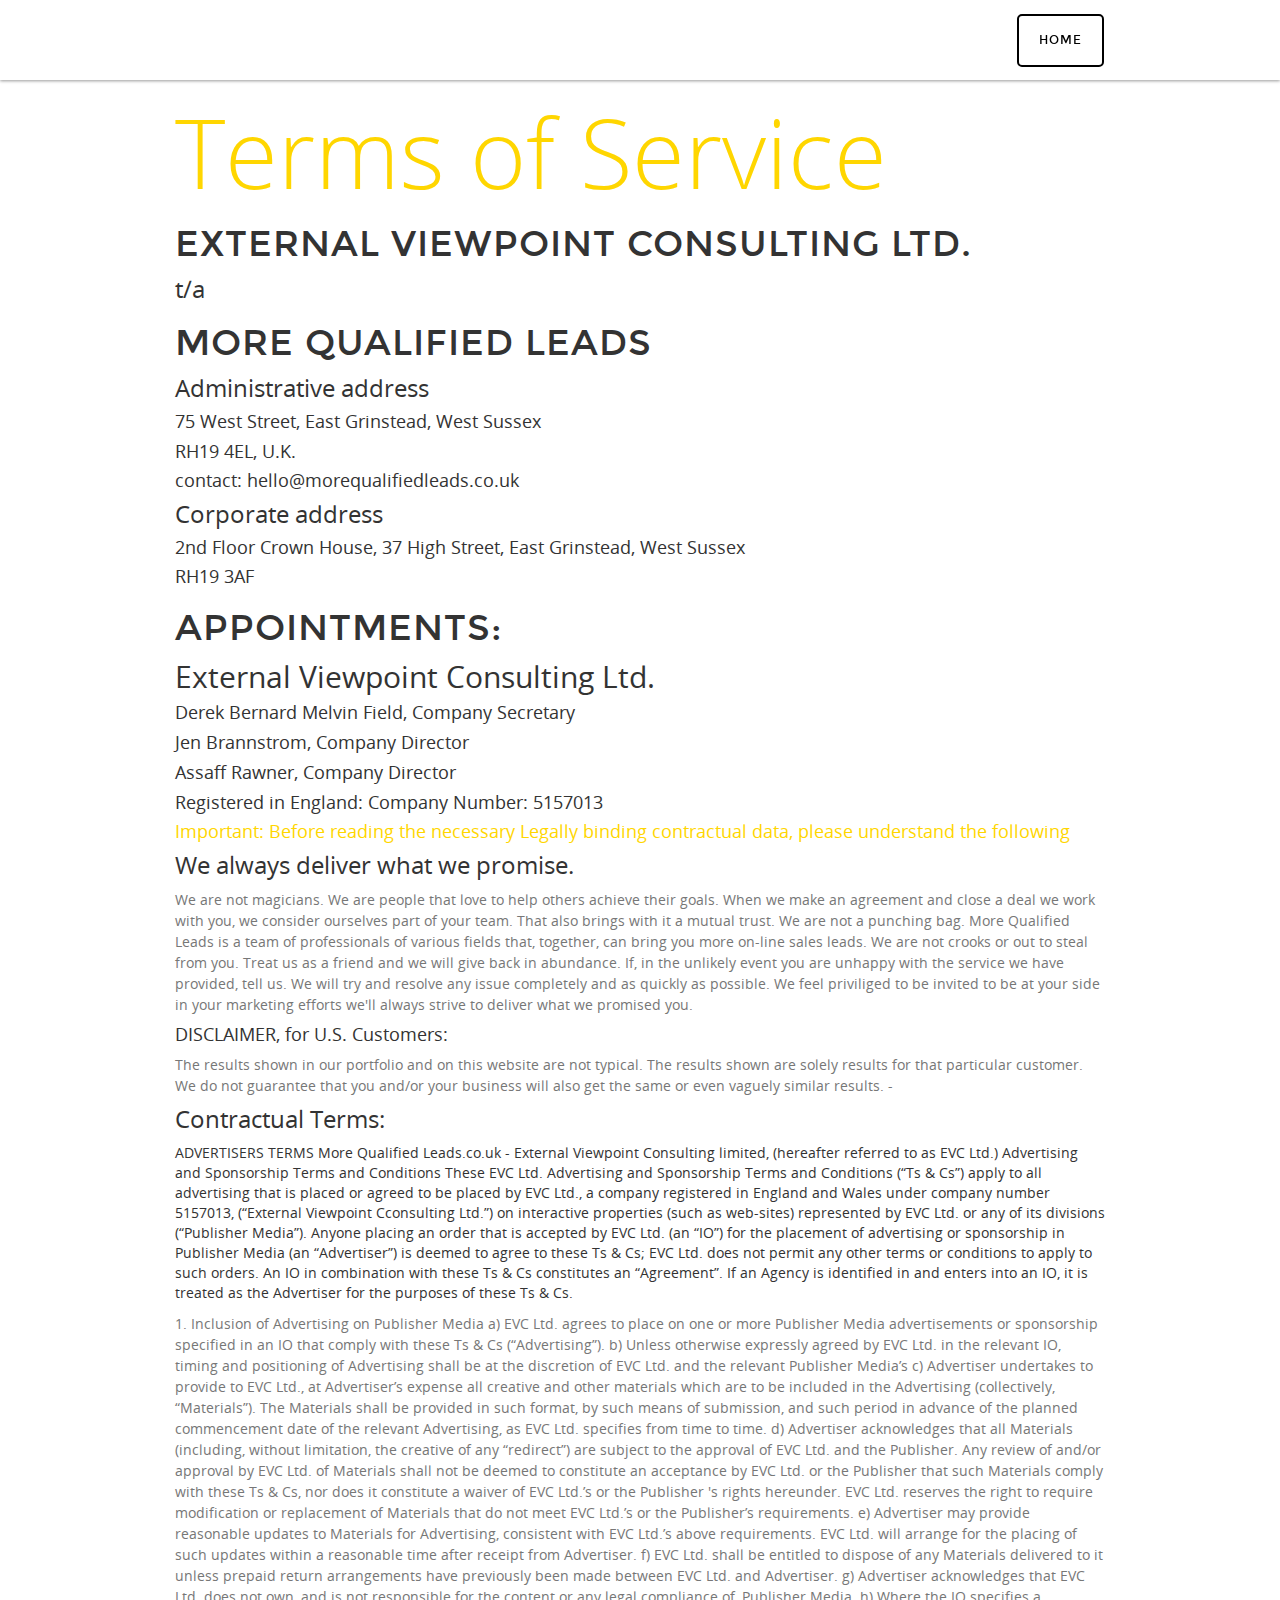
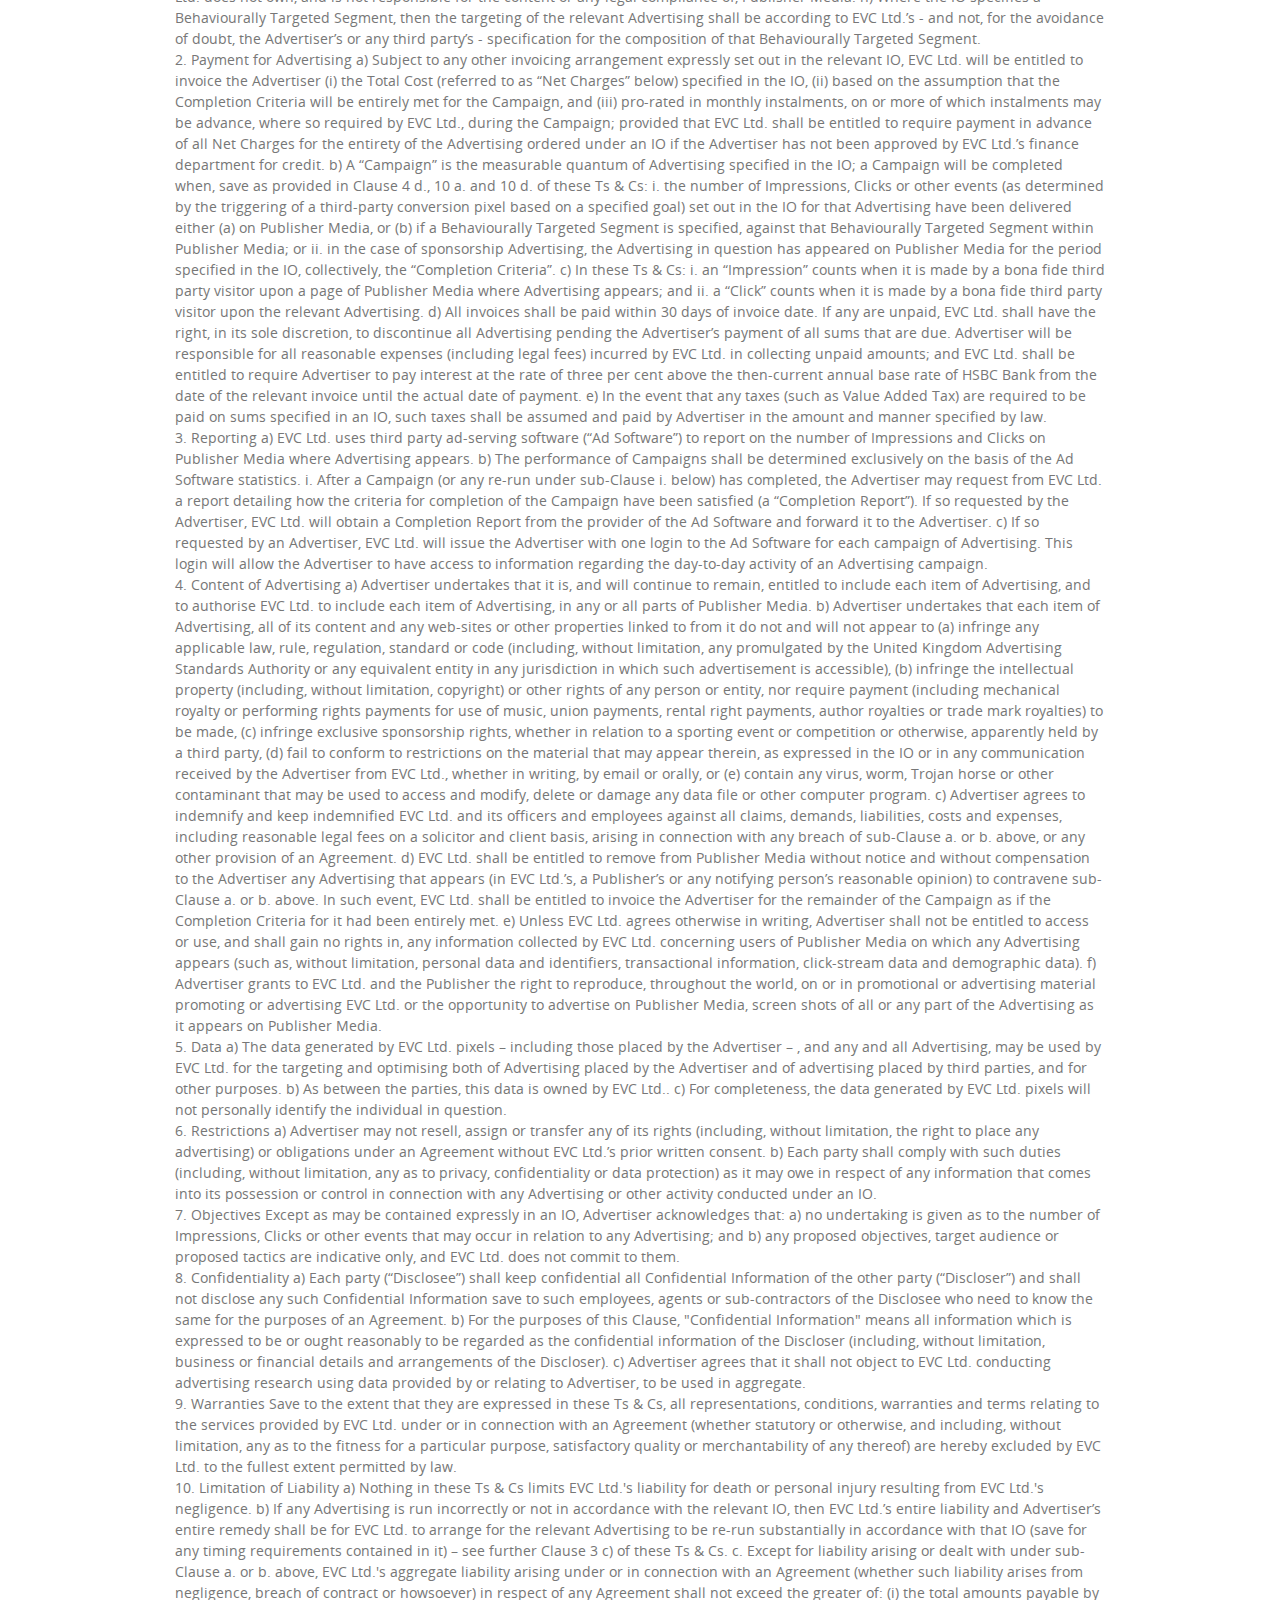
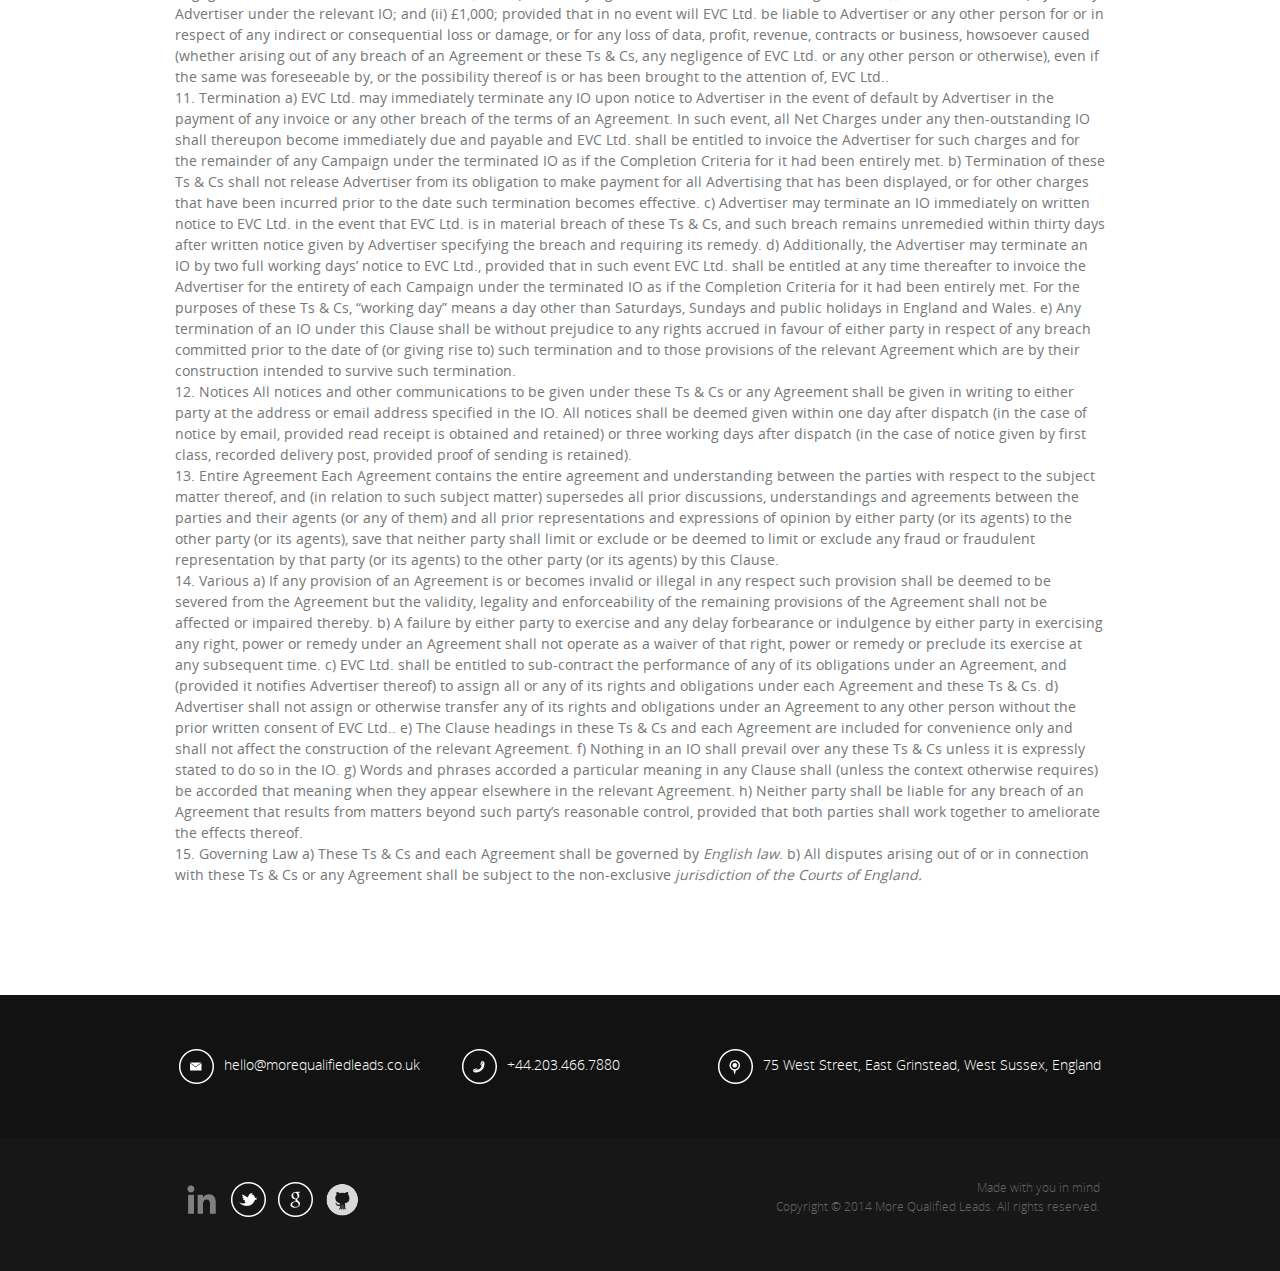
<file: tos.html>
<!DOCTYPE html>
<html lang="en">
<head>
<meta charset="utf-8">
<title>Terms Of Service</title>
<meta name="viewport" content="width=device-width, initial-scale=1.0">
<meta name="description" content="presence by Designova - Responsive HTML5 template">
<meta name="author" content="Designova">

<!-- Standard Favicon--> 
<link rel="shortcut icon" href="images/favicon/favicon.ico">

<!-- Standard iPhone Touch Icon--> 
<link rel="apple-touch-icon" sizes="57x57" href="images/touchicons/apple-touch-icon-57-precomposed" />
<!-- Retina iPhone Touch Icon--> 
<link rel="apple-touch-icon" sizes="114x114" href="assets/touchicons/apple-touch-icon-114-precomposed" />
<!-- Standard iPad Touch Icon--> 
<link rel="apple-touch-icon" sizes="72x72" href="assets/touchicons/apple-touch-icon-72-precomposed" />
<!-- Retina iPad Touch Icon--> 
<link rel="apple-touch-icon" sizes="144x144" href="assets/touchicons/apple-touch-icon-144-precomposed" />

<!-- Bootstrap CSS Files -->
<link href="bootstrap/css/bootstrap.css" rel="stylesheet">
<link href="bootstrap/css/bootstrap-theme.css" rel="stylesheet">
<!-- Custom Fonts Setup via Font-face CSS3 -->
<link href="fonts/fonts.css" rel="stylesheet">
<!-- CSS files for plugins -->
<link href="stylesheets/pace.preloader.css" rel="stylesheet">
<link href="stylesheets/parallax.css" rel="stylesheet">
<link href="stylesheets/owl.carousel.css" rel="stylesheet">
<link href="stylesheets/owl.theme.css" rel="stylesheet">
<link href="stylesheets/venobox.css" rel="stylesheet" > 
<link href="stylesheets/foliohover.css" rel="stylesheet">
<link href="stylesheets/fancymenu.css"  rel="stylesheet">
<link href="stylesheets/intro.css" rel="stylesheet">
<link href="stylesheets/standard-nav.css" rel="stylesheet">
<link href="stylesheets/single-post.css" rel="stylesheet">
<!-- Main Template Styles -->
<link href="stylesheets/main.css" rel="stylesheet">
<!-- Main Template Responsive Styles -->
<link href="stylesheets/main-responsive.css" rel="stylesheet">
<!-- Main Template Retina Optimizaton Rules -->
<link href="stylesheets/main-retina.css" rel="stylesheet">
<!-- LESS stylesheet for managing color presets -->
<link rel="stylesheet/less" type="text/css" href="less/color-yellow.less">
<!-- LESS JS engine-->
<script src="less/less-1.5.0.min.js"></script>
<script src="javascripts/modernizr.custom.js"></script>

 <!-- HTML5 shim and Respond.js IE8 support of HTML5 elements and media queries -->
    <!--[if lt IE 9]>
      <script src="bootstrap/js/html5shiv.js"></script>
      <script src="bootstrap/js/respond.min.js"></script>
    <![endif]-->

</head>


<body>


<div class="overlay overlay-hugeinc">
			<button type="button" class="overlay-close">Close</button>
			<nav>
				<ul>
					
					<li><a href="index.html"><span>Home</span></a></li>
				</ul>
			</nav>
		</div>



 <!-- standard-header -->
<header class="standard-header white-bg visible-lg">
            <div class="navbar container" role="navigation">

	            	<div class="row">
	            		

		              <div class="col-md-12 main-nav">
			                <form class="navbar-form pull-right">
			                  <a class="btn btn-presence btn-presence-dark presence-ease" href="index.html">Home</a>
			                </form>
		              </div>
	            </div>

            	</div>
            	<!-- navbar:ends -->
 </header>
 <!-- standard-header:ends -->




	


<!--Mast-wrap : starts-->
<section class="mast-wrap overlay-close">
	


<!-- page-section : starts -->
<section class="single-single-post-section page-section white-bg">
	<section class="inner-section">


		<section class="container ">
		
			<!-- container : starts -->
	<div id="item_content">
	
	

	
	<div class="row">
		<article class="col-md-12 text-left">
		          <div class="single-post-area-inner">
				<h5><span class="color">Terms of Service<strong></strong></span></h5>
				<h1>External Viewpoint Consulting Ltd.</h1>
				<h3>t/a</h3>
				<h1>More Qualified Leads</h1>
				<h3>Administrative address</h3>
				<h4>75 West Street, East Grinstead, West Sussex</h4>
				<h4>RH19 4EL, U.K.</h4>
				<h4>contact: hello@morequalifiedleads.co.uk</h4>
				<h3>Corporate address</h3>
				<h4>2nd Floor Crown House, 37 High Street, East Grinstead, West Sussex</h4>
				<h4>RH19 3AF</h4>
				
				<h1>Appointments:</h1>
				<h2>External Viewpoint Consulting Ltd.</h2>
				<h4>Derek Bernard Melvin Field, Company Secretary</h4>
				<h4>Jen Brannstrom, Company Director</h4>
				<h4>Assaff Rawner, Company Director</h4>
				<h4>Registered in England: Company Number: 5157013</h4>
				
				<h4><span class="color">Important: Before reading the necessary Legally binding contractual data, please understand the following</span></h4>
				<h3>
				We always deliver what we promise.
</h3>
<p>We are not magicians. We are people that love to help others achieve their goals.

When we make an agreement and close a deal we work with you, we consider ourselves part of your team.

That also brings with it a mutual trust. We are not a punching bag.

More Qualified Leads is a team of professionals of various fields that, together, can bring you more on-line sales leads. We are not crooks or out to steal from you. Treat us as a friend and we will give back in abundance.

If, in the unlikely event you are unhappy with the service we have provided, tell us. We will try and resolve any issue completely and as quickly as possible.

We feel priviliged to be invited to be at your side in your marketing efforts we'll always strive to deliver what we promised you.

 
</p>
<h4>DISCLAIMER, for U.S. Customers:</h4>
<p>The results shown in our portfolio and on this website are not typical. The results shown are solely results for that particular customer. We do not guarantee that you and/or your business will also get the same or even vaguely similar results. -
<br>

	<h3>Contractual Terms:</h3>

	ADVERTISERS TERMS
	More Qualified Leads.co.uk - External Viewpoint Consulting limited, (hereafter referred to as EVC Ltd.) Advertising and Sponsorship Terms and Conditions

	These EVC Ltd. Advertising and Sponsorship Terms and Conditions (“Ts & Cs”) apply to all advertising that is placed or agreed to be placed by EVC Ltd., a company registered in England and Wales under company number 5157013, (“External Viewpoint Cconsulting Ltd.”) on interactive properties (such as web-sites) represented by EVC Ltd. or any of its divisions (“Publisher Media”). Anyone placing an order that is accepted by EVC Ltd. (an “IO”) for the placement of advertising or sponsorship in Publisher Media (an “Advertiser”) is deemed to agree to these Ts & Cs; EVC Ltd. does not permit any other terms or conditions to apply to such orders. An IO in combination with these Ts & Cs constitutes an “Agreement”. If an Agency is identified in and enters into an IO, it is treated as the Advertiser for the purposes of these Ts & Cs.
	</p>
<p>
1. Inclusion of Advertising on Publisher Media

    a) EVC Ltd. agrees to place on one or more Publisher Media advertisements or sponsorship specified in an IO that comply with these Ts & Cs (“Advertising”).

    b) Unless otherwise expressly agreed by EVC Ltd. in the relevant IO, timing and positioning of Advertising shall be at the discretion of EVC Ltd. and the relevant Publisher Media’s

    c) Advertiser undertakes to provide to EVC Ltd., at Advertiser’s expense all creative and other materials which are to be included in the Advertising (collectively, “Materials”). The
    Materials shall be provided in such format, by such means of submission, and such period in advance of the planned commencement date of the relevant Advertising, as EVC Ltd. specifies from time to time.

    d) Advertiser acknowledges that all Materials (including, without limitation, the creative of any “redirect”) are subject to the approval of EVC Ltd. and the Publisher. Any review of and/or approval by EVC Ltd. of Materials shall not be deemed to constitute an acceptance by EVC Ltd. or the Publisher that such Materials comply with these Ts & Cs, nor does it constitute a waiver of EVC Ltd.’s or the Publisher 's rights hereunder. EVC Ltd. reserves the right to require modification or replacement of Materials that do not meet EVC Ltd.’s or the Publisher’s requirements.

    e) Advertiser may provide reasonable updates to Materials for Advertising, consistent with EVC Ltd.’s above requirements. EVC Ltd. will arrange for the placing of such updates within a reasonable time after receipt from Advertiser.

    f) EVC Ltd. shall be entitled to dispose of any Materials delivered to it unless prepaid return arrangements have previously been made between EVC Ltd. and Advertiser.

    g) Advertiser acknowledges that EVC Ltd. does not own, and is not responsible for the content or any legal compliance of, Publisher Media.

    h) Where the IO specifies a Behaviourally Targeted Segment, then the targeting of the relevant Advertising shall be according to EVC Ltd.’s - and not, for the avoidance of doubt, the Advertiser’s or any third party’s - specification for the composition of that Behaviourally Targeted Segment.

    <br>

2. Payment for Advertising

    a) Subject to any other invoicing arrangement expressly set out in the relevant IO, EVC Ltd. will be entitled to invoice the Advertiser (i) the Total Cost (referred to as “Net Charges” below) specified in the IO, (ii) based on the assumption that the Completion Criteria will be entirely met for the Campaign, and (iii) pro-rated in monthly instalments, on or more of which instalments may be advance, where so required by EVC Ltd., during the Campaign; provided that EVC Ltd. shall be entitled to require payment in advance of all Net Charges for the entirety of the Advertising ordered under an IO if the Advertiser has not been approved by EVC Ltd.’s finance department for credit.

    b) A “Campaign” is the measurable quantum of Advertising specified in the IO; a Campaign will be completed when, save as provided in Clause 4 d., 10 a. and 10 d. of these Ts & Cs: i. the number of Impressions, Clicks or other events (as determined by the triggering of a third-party conversion pixel based on a specified goal) set out in the IO for that Advertising have been delivered either (a) on Publisher Media, or (b) if a Behaviourally Targeted Segment is specified, against that Behaviourally Targeted Segment within Publisher Media; or
    ii. in the case of sponsorship Advertising, the Advertising in question has appeared on Publisher Media for the period specified in the IO, collectively, the “Completion Criteria”.

    c) In these Ts & Cs: i. an “Impression” counts when it is made by a bona fide third party visitor upon a page of Publisher Media where Advertising appears; and ii. a “Click” counts when it is made by a bona fide third party visitor upon the relevant Advertising.

    d) All invoices shall be paid within 30 days of invoice date. If any are unpaid, EVC Ltd. shall have the right, in its sole discretion, to discontinue all Advertising pending the Advertiser’s payment of all sums that are due. Advertiser will be responsible for all reasonable expenses (including legal fees) incurred by EVC Ltd. in collecting unpaid amounts; and EVC Ltd. shall be entitled to require Advertiser to pay interest at the rate of three per cent above the then-current annual base rate of HSBC Bank from the date of the relevant invoice until the actual date of payment.

    e) In the event that any taxes (such as Value Added Tax) are required to be paid on sums specified in an IO, such taxes shall be assumed and paid by Advertiser in the amount and manner specified by law.

     <br>

3. Reporting

    a) EVC Ltd. uses third party ad-serving software (“Ad Software”) to report on the number of Impressions and Clicks on Publisher Media where Advertising appears.

    b) The performance of Campaigns shall be determined exclusively on the basis of the Ad Software statistics. i. After a Campaign (or any re-run under sub-Clause i. below) has completed, the Advertiser may request from EVC Ltd. a report detailing how the criteria for completion of the Campaign have been satisfied (a “Completion Report”). If so requested by the Advertiser, EVC Ltd. will obtain a Completion Report from the provider of the Ad Software and forward it to the Advertiser.

    c) If so requested by an Advertiser, EVC Ltd. will issue the Advertiser with one login to the Ad Software for each campaign of Advertising. This login will allow the Advertiser to have access to information regarding the day-to-day activity of an Advertising campaign.

     <br>

4. Content of Advertising

    a) Advertiser undertakes that it is, and will continue to remain, entitled to include each item of Advertising, and to authorise EVC Ltd. to include each item of Advertising, in any or all parts of Publisher Media.

    b) Advertiser undertakes that each item of Advertising, all of its content and any web-sites or other properties linked to from it do not and will not appear to (a) infringe any applicable law, rule, regulation, standard or code (including, without limitation, any promulgated by the United Kingdom Advertising Standards Authority or any equivalent entity in any jurisdiction in which such advertisement is accessible), (b) infringe the intellectual property (including, without limitation, copyright) or other rights of any person or entity, nor require payment (including mechanical royalty or performing rights payments for use of music, union payments, rental right payments, author royalties or trade mark royalties) to be made, (c) infringe exclusive sponsorship rights, whether in relation to a sporting event or competition or otherwise, apparently held by a third party, (d) fail to conform to restrictions on the material that may appear therein, as expressed in the IO or in any communication received by the Advertiser from EVC Ltd., whether in writing, by email or orally, or (e) contain any virus, worm, Trojan horse or other contaminant that may be used to access and modify, delete or damage any data file or other computer program.

    c) Advertiser agrees to indemnify and keep indemnified EVC Ltd. and its officers and employees against all claims, demands, liabilities, costs and expenses, including reasonable legal fees on a solicitor and client basis, arising in connection with any breach of sub-Clause a. or b. above, or any other provision of an Agreement.

    d) EVC Ltd. shall be entitled to remove from Publisher Media without notice and without compensation to the Advertiser any Advertising that appears (in EVC Ltd.’s, a Publisher’s or any notifying person’s reasonable opinion) to contravene sub-Clause a. or b. above. In such event, EVC Ltd. shall be entitled to invoice the Advertiser for the remainder of the Campaign as if the Completion Criteria for it had been entirely met.

    e) Unless EVC Ltd. agrees otherwise in writing, Advertiser shall not be entitled to access or use, and shall gain no rights in, any information collected by EVC Ltd. concerning users of Publisher Media on which any Advertising appears (such as, without limitation, personal data and identifiers, transactional information, click-stream data and demographic data).

    f) Advertiser grants to EVC Ltd. and the Publisher the right to reproduce, throughout the world, on or in promotional or advertising material promoting or advertising EVC Ltd. or the opportunity to advertise on Publisher Media, screen shots of all or any part of the Advertising as it appears on Publisher Media.

     <br>

5. Data

    a) The data generated by EVC Ltd. pixels – including those placed by the Advertiser – , and any and all Advertising, may be used by EVC Ltd. for the targeting and optimising both of Advertising placed by the Advertiser and of advertising placed by third parties, and for other purposes.

    b) As between the parties, this data is owned by EVC Ltd..

    c) For completeness, the data generated by EVC Ltd. pixels will not personally identify the individual in question.

     <br>

6. Restrictions

    a) Advertiser may not resell, assign or transfer any of its rights (including, without limitation, the right to place any advertising) or obligations under an Agreement without EVC Ltd.’s prior written consent.

    b) Each party shall comply with such duties (including, without limitation, any as to privacy, confidentiality or data protection) as it may owe in respect of any information that comes into its possession or control in connection with any Advertising or other activity conducted under an IO.

    <br> 

7. Objectives

    Except as may be contained expressly in an IO, Advertiser acknowledges that:

    a) no undertaking is given as to the number of Impressions, Clicks or other events that may occur in relation to any Advertising; and

    b) any proposed objectives, target audience or proposed tactics are indicative only, and EVC Ltd. does not commit to them.

    <br> 

8. Confidentiality

    a) Each party (“Disclosee”) shall keep confidential all Confidential Information of the other party (“Discloser”) and shall not disclose any such Confidential Information save to such employees, agents or sub-contractors of the Disclosee who need to know the same for the purposes of an Agreement.

    b) For the purposes of this Clause, "Confidential Information" means all information which is expressed to be or ought reasonably to be regarded as the confidential information of the Discloser (including, without limitation, business or financial details and arrangements of the Discloser).

    c) Advertiser agrees that it shall not object to EVC Ltd. conducting advertising research using data provided by or relating to Advertiser, to be used in aggregate.

    <br> 

9. Warranties

    Save to the extent that they are expressed in these Ts & Cs, all representations, conditions, warranties and terms relating to the services provided by EVC Ltd. under or in connection with an Agreement (whether statutory or otherwise, and including, without limitation, any as to the fitness for a particular purpose, satisfactory quality or merchantability of any thereof) are hereby excluded by EVC Ltd. to the fullest extent permitted by law.

    <br> 

10. Limitation of Liability

    a) Nothing in these Ts & Cs limits EVC Ltd.'s liability for death or personal injury resulting from EVC Ltd.'s negligence.

    b) If any Advertising is run incorrectly or not in accordance with the relevant IO, then EVC Ltd.’s entire liability and Advertiser’s entire remedy shall be for EVC Ltd. to arrange for the relevant Advertising to be re-run substantially in accordance with that IO (save for any timing requirements contained in it) – see further Clause 3

    c) of these Ts & Cs. c. Except for liability arising or dealt with under sub-Clause a. or b. above, EVC Ltd.'s aggregate liability arising under or in connection with an Agreement (whether such liability arises from negligence, breach of contract or howsoever) in respect of any Agreement shall not exceed the greater of: (i) the total amounts payable by Advertiser under the relevant IO; and (ii) £1,000; provided that in no event will EVC Ltd. be liable to Advertiser or any other person for or in respect of any indirect or consequential loss or damage, or for any loss of data, profit, revenue, contracts or business, howsoever caused (whether arising out of any breach of an Agreement or these Ts & Cs, any negligence of EVC Ltd. or any other person or otherwise), even if the same was foreseeable by, or the possibility thereof is or has been brought to the attention of, EVC Ltd..

    <br> 

11. Termination

    a) EVC Ltd. may immediately terminate any IO upon notice to Advertiser in the event of default by Advertiser in the payment of any invoice or any other breach of the terms of an Agreement. In such event, all Net Charges under any then-outstanding IO shall thereupon become immediately due and payable and EVC Ltd. shall be entitled to invoice the Advertiser for such charges and for the remainder of any Campaign under the terminated IO as if the Completion Criteria for it had been entirely met.

    b) Termination of these Ts & Cs shall not release Advertiser from its obligation to make payment for all Advertising that has been displayed, or for other charges that have been incurred prior to the date such termination becomes effective.

    c) Advertiser may terminate an IO immediately on written notice to EVC Ltd. in the event that EVC Ltd. is in material breach of these Ts & Cs, and such breach remains unremedied within thirty days after written notice given by Advertiser specifying the breach and requiring its remedy.

    d) Additionally, the Advertiser may terminate an IO by two full working days’ notice to EVC Ltd., provided that in such event EVC Ltd. shall be entitled at any time thereafter to invoice the Advertiser for the entirety of each Campaign under the terminated IO as if the Completion Criteria for it had been entirely met. For the purposes of these Ts & Cs, “working day” means a day other than Saturdays, Sundays and public holidays in England and Wales.

    e) Any termination of an IO under this Clause shall be without prejudice to any rights accrued in favour of either party in respect of any breach committed prior to the date of (or giving rise to) such termination and to those provisions of the relevant Agreement which are by their construction intended to survive such termination.

    <br> 

12. Notices

    All notices and other communications to be given under these Ts & Cs or any Agreement shall be given in writing to either party at the address or email address specified in the IO. All notices shall be deemed given within one day after dispatch (in the case of notice by email, provided read receipt is obtained and retained) or three working days after dispatch (in the case of notice given by first class, recorded delivery post, provided proof of sending is retained).

    <br> 

13. Entire Agreement

    Each Agreement contains the entire agreement and understanding between the parties with respect to the subject matter thereof, and (in relation to such subject matter) supersedes all prior discussions, understandings and agreements between the parties and their agents (or any of them) and all prior representations and expressions of opinion by either party (or its agents) to the other party (or its agents), save that neither party shall limit or exclude or be deemed to limit or exclude any fraud or fraudulent representation by that party (or its agents) to the other party (or its agents) by this Clause.

    <br> 

14. Various

    a) If any provision of an Agreement is or becomes invalid or illegal in any respect such provision shall be deemed to be severed from the Agreement but the validity, legality and enforceability of the remaining provisions of the Agreement shall not be affected or impaired thereby.

    b) A failure by either party to exercise and any delay forbearance or indulgence by either party in exercising any right, power or remedy under an Agreement shall not operate as a waiver of that right, power or remedy or preclude its exercise at any subsequent time.

    c) EVC Ltd. shall be entitled to sub-contract the performance of any of its obligations under an Agreement, and (provided it notifies Advertiser thereof) to assign all or any of its rights and obligations under each Agreement and these Ts & Cs.

    d) Advertiser shall not assign or otherwise transfer any of its rights and obligations under an Agreement to any other person without the prior written consent of EVC Ltd..

    e) The Clause headings in these Ts & Cs and each Agreement are included for convenience only and shall not affect the construction of the relevant Agreement.

    f) Nothing in an IO shall prevail over any these Ts & Cs unless it is expressly stated to do so in the IO.

    g) Words and phrases accorded a particular meaning in any Clause shall (unless the context otherwise requires) be accorded that meaning when they appear elsewhere in the relevant Agreement.

    h) Neither party shall be liable for any breach of an Agreement that results from matters beyond such party’s reasonable control, provided that both parties shall work together to ameliorate the effects thereof.

    <br> 

15. Governing Law

		 a) These Ts & Cs and each Agreement shall be governed by <em>English law</em>.

    b) All disputes arising out of or in connection with these Ts & Cs or any Agreement shall be subject to the non-exclusive <em>jurisdiction of the Courts of England.</em>		
				</p>
				
				
				
				
				
				
				</div>

		</article>
		
	</div>




	</div>

		</section>
		<!-- container : ends -->
			
	</section>
	<!-- inner-section : ends -->
		



	
</section>
<!-- page-section : ends -->










<footer id="foot" class="mastfoot">

	<!-- inner-section : starts -->

	<section class="inner-section foot-top">
		
		<section class="container">

			<div class="row">
				<article class="col-md-6 credentials-wrap">
					<ul class="credentials text-left">
						<li><a href="#"><img title="presence" alt="more qualified leads media buying" src="images/social/mail.png"/><span class="credential-text">hello@morequalifiedleads.co.uk</span></a></li>
						<li><a href="#"><img title="presence" alt="more qualified leads media buying" src="images/social/phone.png"/><span class="credential-text">+44.203.466.7880</span></a></li>
					</ul>
				</article>
				<article class="col-md-6 credentials-wrap">
					<ul class="credentials text-right">
						<li><a href="#"><img title="presence" alt="more qualified leads media buying" src="images/social/locate.png"/><span class="credential-text">75 West Street, East Grinstead, West Sussex, England</span></a></li>
					</ul>
				</article>
			</div>

		</section>


	</section>



	<section class="inner-section foot-bottom">
		
		<section class="container">

			<div class="row">
				<article class="col-md-6 social-wrap">
					<ul class="social text-left">
						<li><a href="https://www.linkedin.com/company/597824"><img title="Linkedin" alt="more qualified leads Linkedin" src="images/social/linkedin.png"/></a></li>
						<li><a href="twitter.com/jenbrannstrom"><img title="Tweets" alt="more qualified leads tweets" src="images/social/twitter.png"/></a></li>
						<li><a href="#"><img title="Google+" alt="more qualified leads Google +" src="images/social/google.png"/></a></li>
						<li><a href="https://github.com/qualifiedleads"><img title="Github repo's" alt="more qualified leads Github repo's" src="images/social/github.png"/></a></li>
					</ul>
				</article>
				<article class="col-md-6 credits-wrap text-right">
					<p>Made with you in mind</p>
					<p>Copyright &copy; 2014 More Qualified Leads. All rights reserved.</p>
				</article>
			</div>

		</section>


	</section>
	
	

</footer>


</section>
<!-- Mast-wrap:ends -->



</body>
</html>
</file>
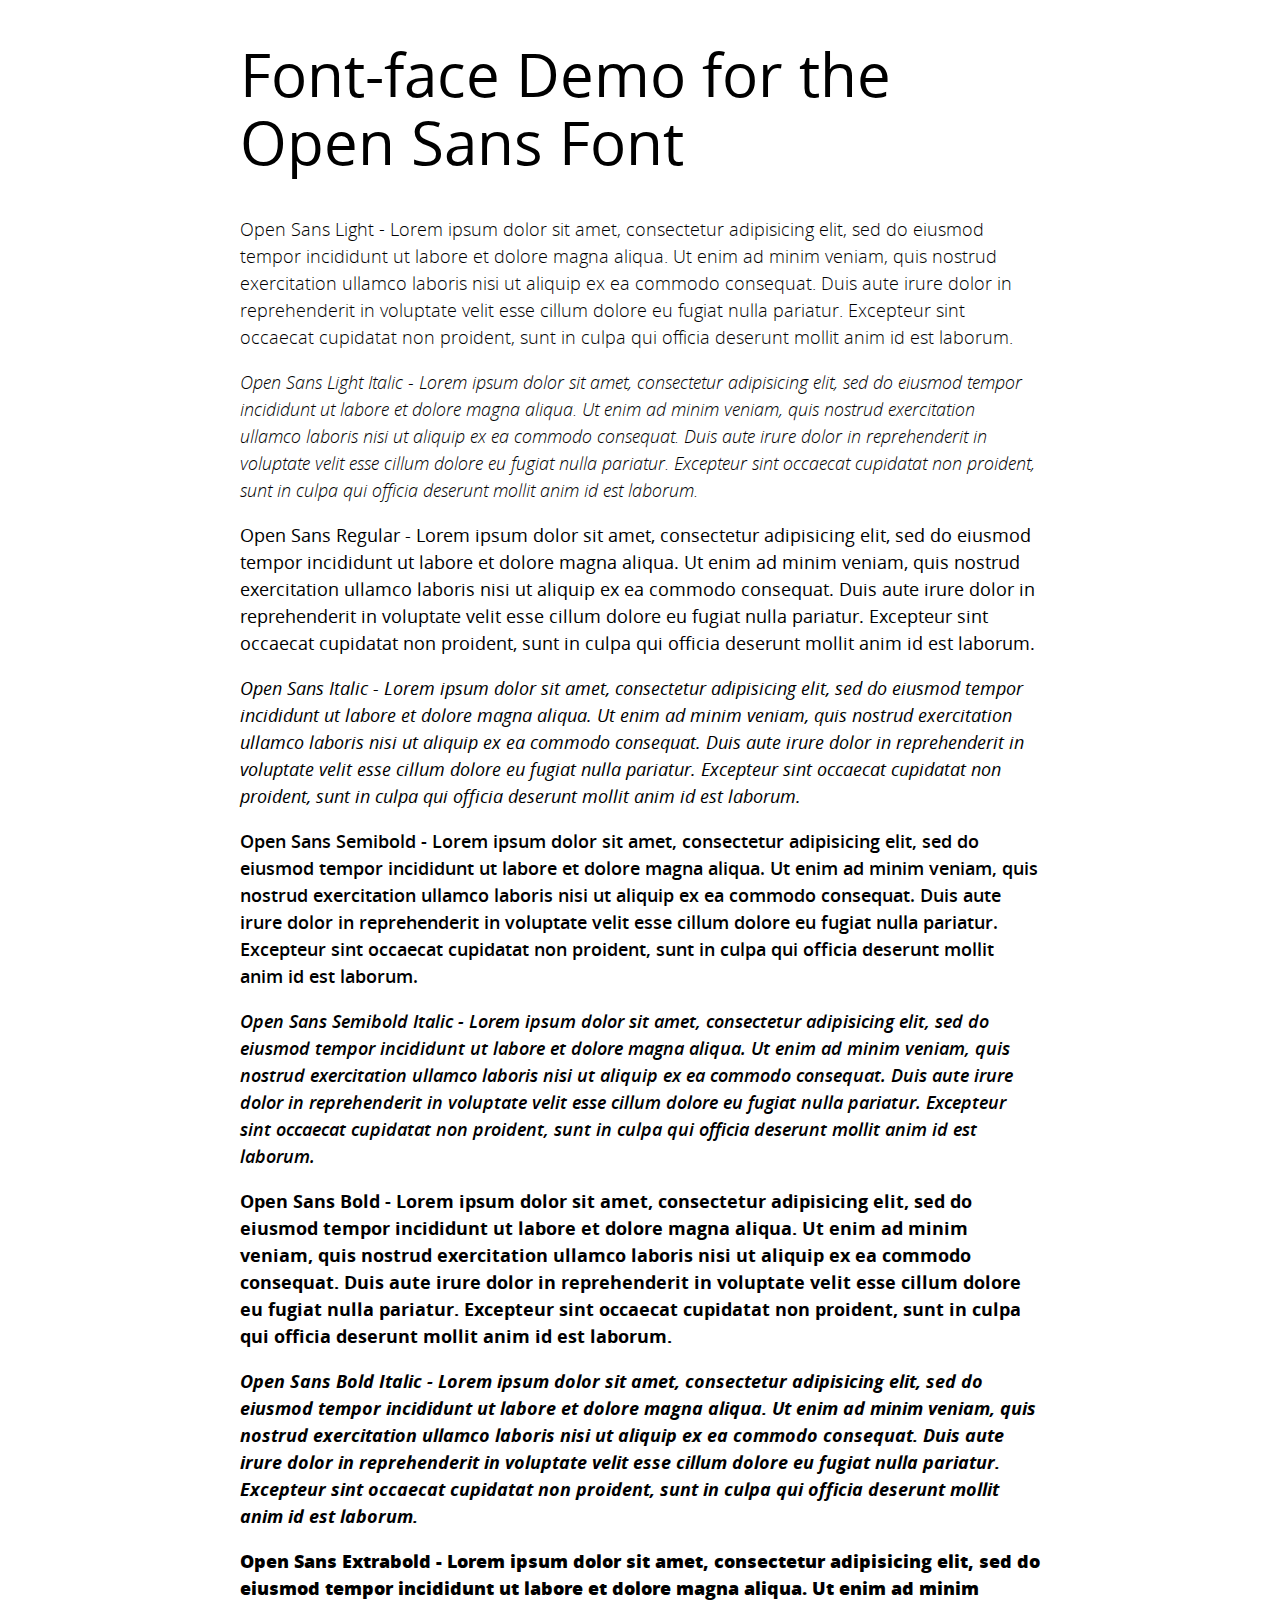
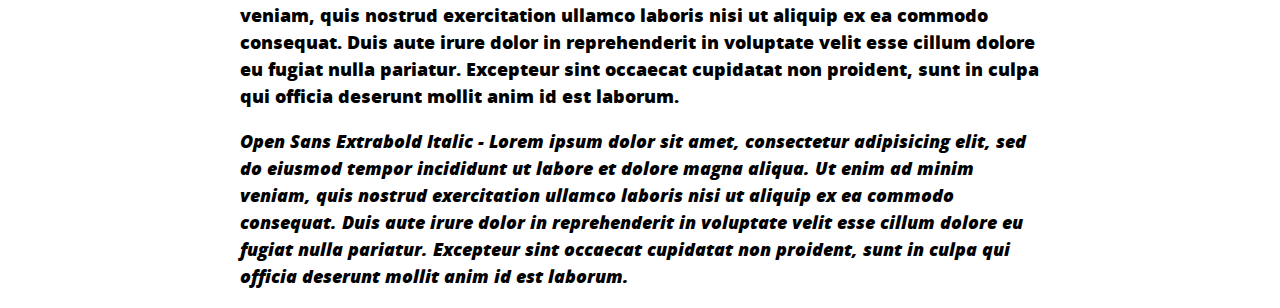
<file: fonts/OpenSans/demo.html>
<!DOCTYPE html PUBLIC "-//W3C//DTD XHTML 1.0 Strict//EN"
	"http://www.w3.org/TR/xhtml1/DTD/xhtml1-strict.dtd">

<html xmlns="http://www.w3.org/1999/xhtml" xml:lang="en" lang="en">
<head>
	<meta http-equiv="Content-Type" content="text/html; charset=utf-8"/>

	<title>Font Face Demo</title>
	<link rel="stylesheet" href="stylesheet.css" type="text/css" charset="utf-8">
	<style type="text/css" media="screen">
		h1.fontface {font: 60px/68px 'OpenSansRegular', Arial, sans-serif;letter-spacing: 0;}

		p.style1 {font: 18px/27px 'OpenSansLight', Arial, sans-serif;}
		p.style2 {font: 18px/27px 'OpenSansLightItalic', Arial, sans-serif;}
		p.style3 {font: 18px/27px 'OpenSansRegular', Arial, sans-serif;}
		p.style4 {font: 18px/27px 'OpenSansItalic', Arial, sans-serif;}
		p.style5 {font: 18px/27px 'OpenSansSemibold', Arial, sans-serif;}
		p.style6 {font: 18px/27px 'OpenSansSemiboldItalic', Arial, sans-serif;}
		p.style7 {font: 18px/27px 'OpenSansBold', Arial, sans-serif;}
		p.style8 {font: 18px/27px 'OpenSansBoldItalic', Arial, sans-serif;}
		p.style9 {font: 18px/27px 'OpenSansExtrabold', Arial, sans-serif;}
		p.style10 {font: 18px/27px 'OpenSansExtraboldItalic', Arial, sans-serif;}
		
		#container {
			width: 800px;
			margin-left: auto;
			margin-right: auto;
		}
	</style>
</head>

<body>
	<div id="container">
		<h1 class="fontface">Font-face Demo for the Open Sans Font</h1>
	
	 

	<p class="style1">Open Sans Light - Lorem ipsum dolor sit amet, consectetur adipisicing elit, sed do eiusmod tempor incididunt ut labore et dolore magna aliqua. Ut enim ad minim veniam, quis nostrud exercitation ullamco laboris nisi ut aliquip ex ea commodo consequat. Duis aute irure dolor in reprehenderit in voluptate velit esse cillum dolore eu fugiat nulla pariatur. Excepteur sint occaecat cupidatat non proident, sunt in culpa qui officia deserunt mollit anim id est laborum.</p>

	 

	<p class="style2">Open Sans Light Italic - Lorem ipsum dolor sit amet, consectetur adipisicing elit, sed do eiusmod tempor incididunt ut labore et dolore magna aliqua. Ut enim ad minim veniam, quis nostrud exercitation ullamco laboris nisi ut aliquip ex ea commodo consequat. Duis aute irure dolor in reprehenderit in voluptate velit esse cillum dolore eu fugiat nulla pariatur. Excepteur sint occaecat cupidatat non proident, sunt in culpa qui officia deserunt mollit anim id est laborum.</p>

	 

	<p class="style3">Open Sans Regular - Lorem ipsum dolor sit amet, consectetur adipisicing elit, sed do eiusmod tempor incididunt ut labore et dolore magna aliqua. Ut enim ad minim veniam, quis nostrud exercitation ullamco laboris nisi ut aliquip ex ea commodo consequat. Duis aute irure dolor in reprehenderit in voluptate velit esse cillum dolore eu fugiat nulla pariatur. Excepteur sint occaecat cupidatat non proident, sunt in culpa qui officia deserunt mollit anim id est laborum.</p>

	 

	<p class="style4">Open Sans Italic - Lorem ipsum dolor sit amet, consectetur adipisicing elit, sed do eiusmod tempor incididunt ut labore et dolore magna aliqua. Ut enim ad minim veniam, quis nostrud exercitation ullamco laboris nisi ut aliquip ex ea commodo consequat. Duis aute irure dolor in reprehenderit in voluptate velit esse cillum dolore eu fugiat nulla pariatur. Excepteur sint occaecat cupidatat non proident, sunt in culpa qui officia deserunt mollit anim id est laborum.</p>

	 

	<p class="style5">Open Sans Semibold - Lorem ipsum dolor sit amet, consectetur adipisicing elit, sed do eiusmod tempor incididunt ut labore et dolore magna aliqua. Ut enim ad minim veniam, quis nostrud exercitation ullamco laboris nisi ut aliquip ex ea commodo consequat. Duis aute irure dolor in reprehenderit in voluptate velit esse cillum dolore eu fugiat nulla pariatur. Excepteur sint occaecat cupidatat non proident, sunt in culpa qui officia deserunt mollit anim id est laborum.</p>

	 

	<p class="style6">Open Sans Semibold Italic - Lorem ipsum dolor sit amet, consectetur adipisicing elit, sed do eiusmod tempor incididunt ut labore et dolore magna aliqua. Ut enim ad minim veniam, quis nostrud exercitation ullamco laboris nisi ut aliquip ex ea commodo consequat. Duis aute irure dolor in reprehenderit in voluptate velit esse cillum dolore eu fugiat nulla pariatur. Excepteur sint occaecat cupidatat non proident, sunt in culpa qui officia deserunt mollit anim id est laborum.</p>

	 

	<p class="style7">Open Sans Bold - Lorem ipsum dolor sit amet, consectetur adipisicing elit, sed do eiusmod tempor incididunt ut labore et dolore magna aliqua. Ut enim ad minim veniam, quis nostrud exercitation ullamco laboris nisi ut aliquip ex ea commodo consequat. Duis aute irure dolor in reprehenderit in voluptate velit esse cillum dolore eu fugiat nulla pariatur. Excepteur sint occaecat cupidatat non proident, sunt in culpa qui officia deserunt mollit anim id est laborum.</p>

	 

	<p class="style8">Open Sans Bold Italic - Lorem ipsum dolor sit amet, consectetur adipisicing elit, sed do eiusmod tempor incididunt ut labore et dolore magna aliqua. Ut enim ad minim veniam, quis nostrud exercitation ullamco laboris nisi ut aliquip ex ea commodo consequat. Duis aute irure dolor in reprehenderit in voluptate velit esse cillum dolore eu fugiat nulla pariatur. Excepteur sint occaecat cupidatat non proident, sunt in culpa qui officia deserunt mollit anim id est laborum.</p>

	 

	<p class="style9">Open Sans Extrabold - Lorem ipsum dolor sit amet, consectetur adipisicing elit, sed do eiusmod tempor incididunt ut labore et dolore magna aliqua. Ut enim ad minim veniam, quis nostrud exercitation ullamco laboris nisi ut aliquip ex ea commodo consequat. Duis aute irure dolor in reprehenderit in voluptate velit esse cillum dolore eu fugiat nulla pariatur. Excepteur sint occaecat cupidatat non proident, sunt in culpa qui officia deserunt mollit anim id est laborum.</p>

	 

	<p class="style10">Open Sans Extrabold Italic - Lorem ipsum dolor sit amet, consectetur adipisicing elit, sed do eiusmod tempor incididunt ut labore et dolore magna aliqua. Ut enim ad minim veniam, quis nostrud exercitation ullamco laboris nisi ut aliquip ex ea commodo consequat. Duis aute irure dolor in reprehenderit in voluptate velit esse cillum dolore eu fugiat nulla pariatur. Excepteur sint occaecat cupidatat non proident, sunt in culpa qui officia deserunt mollit anim id est laborum.</p>

		</div>
</body>
</html>
</file>
<file: fonts/fonts.css>
/*FONTS.CSS*/
/*-------------------------------------------------------------------------------------------------------------------------------*/
/* Author: Designova.*/
/* Website: http://www.designova.net */
/* Copyright: (C) 2013 */
/*-------------------------------------------------------------------------------------------------------------------------------*/
/* CUSTOM FONTS ARE DEFINED HERE VIA CSS3 FONT-FACE TECHNOLOGY*/
/* More info : http://www.littleboxofideas.com/blog/tutorials/how-do-i-implement-font-face */
/*-------------------------------------------------------------------------------------------------------------------------------*/

/*--------------------------------------------------------*/
/* Font: Montserrat Family */
/* Source: Google Web Fonts Library */
/* License Type: GPL */
/*--------------------------------------------------------*/

@font-face{ 
font-family:"MontserratBold";
src: url('Montserrat/montserrat-bold-webfont.eot'); 
src: 
url('Montserrat/montserrat-bold-webfont.woff') format('woff'), 
url('Montserrat/montserrat-bold-webfont.eot?#iefix') format('embedded-opentype'), 
url('Montserrat/montserrat-bold-webfont.ttf') format('truetype'), 
url('Montserrat/montserrat-bold-webfont.svg#webfont') format('svg'); 
}
@font-face{ 
font-family:"MontserratRegular";
src: url('Montserrat/montserrat-regular-webfont.eot'); 
src: 
url('Montserrat/montserrat-regular-webfont.woff') format('woff'), 
url('Montserrat/montserrat-regular-webfont.eot?#iefix') format('embedded-opentype'), 
url('Montserrat/montserrat-regular-webfont.ttf') format('truetype'), 
url('Montserrat/montserrat-regular-webfont.svg#webfont') format('svg'); 
}

/*--------------------------------------------------------*/
/* Font: Open Sans Family */
/* Source: Google Web Fonts Library */
/* License Type: GPL */
/*--------------------------------------------------------*/
@font-face{ 
font-family:"OpenSansRegular";
src: url('OpenSans/OpenSans-Regular-webfont.eot'); 
src: 
url('OpenSans/OpenSans-Regular-webfont.woff') format('woff'), 
url('OpenSans/OpenSans-Regular-webfont.eot?#iefix') format('embedded-opentype'), 
url('OpenSans/OpenSans-Regular-webfont.ttf') format('truetype'), 
url('OpenSans/OpenSans-Regular-webfont.svg#webfont') format('svg'); 
}

@font-face{ 
font-family:"OpenSansItalic";
src: url('OpenSans/OpenSans-Italic-webfont.eot'); 
src: 
url('OpenSans/OpenSans-Italic-webfont.eot?#iefix') format('embedded-opentype'), 
url('OpenSans/OpenSans-Italic-webfont.woff') format('woff'), 
url('OpenSans/OpenSans-Italic-webfont.ttf') format('truetype'), 
url('OpenSans/OpenSans-Italic-webfont.svg#webfont') format('svg'); 
}

@font-face{ 
font-family:"OpenSansBold";
src: url('OpenSans/OpenSans-Bold-webfont.eot'); 
src: 
url('OpenSans/OpenSans-Bold-webfont.eot?#iefix') format('embedded-opentype'), 
url('OpenSans/OpenSans-Bold-webfont.woff') format('woff'), 
url('OpenSans/OpenSans-Bold-webfont.ttf') format('truetype'), 
url('OpenSans/OpenSans-Bold-webfont.svg#webfont') format('svg'); 
}

@font-face{ 
font-family:"OpenSansLight";
src: url('OpenSans/OpenSans-Light-webfont.eot'); 
src: 
url('OpenSans/OpenSans-Light-webfont.eot?#iefix') format('embedded-opentype'), 
url('OpenSans/OpenSans-Light-webfont.woff') format('woff'), 
url('OpenSans/OpenSans-Light-webfont.ttf') format('truetype'), 
url('OpenSans/OpenSans-Light-webfont.svg#webfont') format('svg'); 
}

@font-face{ 
font-family:"OpenSansLightItalic";
src: url('OpenSans/OpenSans-LightItalic-webfont.eot'); 
src: 
url('OpenSans/OpenSans-LightItalic-webfont.eot?#iefix') format('embedded-opentype'), 
url('OpenSans/OpenSans-LightItalic-webfont.woff') format('woff'), 
url('OpenSans/OpenSans-LightItalic-webfont.ttf') format('truetype'), 
url('OpenSans/OpenSans-LightItalic-webfont.svg#webfont') format('svg'); 
}

/*--------------------------------------------------------*/
/* Font: Raleway Family */
/* Source: FontSquirrel Library */
/* License Type: GPL */
/*--------------------------------------------------------*/
@font-face{ 
font-family:"RalewayRegular";
src: url('raleway/Raleway-Regular-webfont.eot'); 
src: 
url('raleway/Raleway-Regular-webfont.eot?#iefix') format('embedded-opentype'), 
url('raleway/Raleway-Regular-webfont.woff') format('woff'), 
url('raleway/Raleway-Regular-webfont.ttf') format('truetype'), 
url('raleway/Raleway-Regular-webfont.svg#webfont') format('svg'); 
}
@font-face{ 
font-family:"RalewayLight";
src: url('raleway/Raleway-Light-webfont.eot'); 
src: 
url('raleway/Raleway-Light-webfont.eot?#iefix') format('embedded-opentype'), 
url('raleway/Raleway-Light-webfont.woff') format('woff'), 
url('raleway/Raleway-Light-webfont.ttf') format('truetype'), 
url('raleway/Raleway-Light-webfont.svg#webfont') format('svg'); 
}
@font-face{ 
font-family:"RalewayBold";
src: url('raleway/Raleway-Bold-webfont.eot'); 
src: 
url('raleway/Raleway-Bold-webfont.eot?#iefix') format('embedded-opentype'), 
url('raleway/Raleway-Bold-webfont.woff') format('woff'), 
url('raleway/Raleway-Bold-webfont.ttf') format('truetype'), 
url('raleway/Raleway-Bold-webfont.svg#webfont') format('svg'); 
}
@font-face{ 
font-family:"RalewayThin";
src: url('raleway/Raleway-Thin-webfont.eot'); 
src: 
url('raleway/Raleway-Thin-webfont.eot?#iefix') format('embedded-opentype'), 
url('raleway/Raleway-Thin-webfont.woff') format('woff'), 
url('raleway/Raleway-Thin-webfont.ttf') format('truetype'), 
url('raleway/Raleway-Thin-webfont.svg#webfont') format('svg'); 
}
</file>
<file: stylesheets/pace.preloader.css>
.pace-running > .mast-wrap, .pace-running > .static-side-navigation-wrap, .pace-running > .slide, .pace-running > .standard-header{
  opacity: 0;
}
.pace-done >  .mast-wrap, .pace-done > .static-side-navigation-wrap, .pace-done > .slide, .pace-done > .standard-header{
  opacity: 1;
}
.pace {
  -webkit-pointer-events: none;
  pointer-events: none;
  -webkit-user-select: none;
  -moz-user-select: none;
  user-select: none;
  z-index: 2000;
  position: fixed;
  margin: auto;
  top: 0;
  left: 0;
  right: 0;
  bottom: 0;
  height: 15px;
  width: 100%;
  background: #eee;
}

.pace .pace-progress {
  -webkit-box-sizing: border-box;
  -moz-box-sizing: border-box;
  -ms-box-sizing: border-box;
  -o-box-sizing: border-box;
  box-sizing: border-box;

  -webkit-transition: width 1s ease-in-out 1s linear;
  -moz-transition: width 1s ease-in-out 1s linear;
  -ms-transition: width 1s ease-in-out 1s linear;
  -o-transition: width 1s ease-in-out 1s linear;
  transition: width 1s ease-in-out 1s linear;

  -webkit-transform: translate3d(0, 0, 0);
  -moz-transform: translate3d(0, 0, 0);
  -ms-transform: translate3d(0, 0, 0);
  -o-transform: translate3d(0, 0, 0);
  transform: translate3d(0, 0, 0);

  max-width: 100%;
  position: fixed;
  z-index: 2000;
  display: block;
  position: absolute;
  left: 0px;
  top: 0px;
  height: 100%;
}

.pace.pace-inactive {
  display: none;
}
</file>
<file: stylesheets/parallax.css>
@charset "utf-8"; 

/* CSS Document */
/******************************
GENERAL STYLES
 *******************************/

html,body {
	width: 100%;
	height: 100%;
}
#okplayer{
	left: -50px !important;
}
/******************************
NAVIGATION
 *******************************/
.navigation {
	z-index: 1;
	padding: 20px;
	list-style: none;
}
.navigation li {
	width: 10px;
	height: 10px;
	border-radius: 5px;
	margin: 0 auto;
	position: relative;
	margin-bottom: 10px;
	box-shadow: 0 0 0 1px #444;
	background-color: rgba(255,255,255,0.2);
}
.navigation li:hover,.navigation li.active {
	box-shadow: 0 0 0 1px #000;
	background-color: #000 !important;
	cursor: pointer;
}
.navigation li:first-child {
	display: none;
}

/******************************
SLIDES
 *******************************/
.slide {
	height: 100%;
	width: 100%;
	  background-position: 50% 50%;
	  background-repeat: no-repeat;
	  background-attachment: fixed;
	  background-size: cover;
	overflow-x: hidden !important;
}
/*this class will be activated on mobile devices in order to switch off the parallax effect*/
.parallax-off {
	background-attachment:scroll !important;
	background-size:cover !important;
	}


/*SET THE BG IMAGES IN SHOWCASE PARALLAX SLIDES VIA CSS*/

#slide2 {
	background-image: url(../images/parallax/slide02-bg.jpg);
}
#slide3 {
}
#slide4 {
	background-image: url(../images/parallax/slide04-bg.jpg);
}
#slide5 {
	background-image: url(../images/parallax/slide05-bg.jpg);
}
#slide6 {
	background-image: url(../images/parallax/slide06-bg.jpg);
}
#slide7 {
	background-image: url(../images/parallax/slide07-bg.jpg);
}
#slide8 {
	background-image: url(../images/parallax/slide08-bg.jpg);
}



/*SET POSTER IMAGES FOR EACH VIDEO (TO BE DISPLAYED ON MOBILE DEVICES WHERE VIDEO IS NOT SUPPORTED)*/
#video-container-01.poster-img{
	background-image: url(../videos/posters/01.jpg); 
}
#video-container-02.poster-img{
	background-image: url(../videos/posters/02.jpg); 
}
#video-container-03.poster-img{
	background-image: url(../videos/posters/03.jpg);  
}


/*SET POSTER IMAGE FOR INTRO BG VIDEO WHERE VIDEO IS NOT SUPPORTED)*/
.intro-video-bg.poster-img{
	background-image: url(../videos/posters/01.jpg); 
	background-size: cover !important;
	width: 100%;
	height:100%;
}
</file>
<file: stylesheets/venobox.css>
/* ------ venobox.css --------*/
.vbox-overlay *, .vbox-overlay *:before, .vbox-overlay *:after{
    -webkit-backface-visibility: hidden;
    -webkit-box-sizing:border-box;-moz-box-sizing:border-box;box-sizing:border-box;}
body{
    -webkit-overflow-scrolling:touch;
}
/* ------- overlay: change here background color and opacity ----- */
.vbox-overlay{
    background: rgba(0,0,0,0.85); 
    width: 100%;
    height: auto;
    position: absolute;
    top: 0;
    left: 0;
    z-index: 999;
    overflow: hidden;
    opacity: 0;
    transition: opacity .25s ease-in-out;
    -moz-transition: opacity .25s ease-in-out;
    -webkit-transition: opacity .25s ease-in-out;
}
.relativo{
    float: left;
    width: 100%;
    height: 100%;
    display: block;
    position: relative;
}
/* ----- preloader - choose between CIRCLE, IOS, DOTS, QUADS ----- */

/* circle preloader */
.vbox-preloader{
    position:fixed; 
    width:32px; 
    height:32px;
    left:50%; 
    top:50%; 
    margin-left:-16px; 
    margin-top:-16px;
    background-image: url(../images/venobox/preload-circle.png);
    text-indent: -100px;
    overflow: hidden;
    -webkit-animation: playload 1.4s steps(18) infinite;
       -moz-animation: playload 1.4s steps(18) infinite;
        -ms-animation: playload 1.4s steps(18) infinite;
         -o-animation: playload 1.4s steps(18) infinite;
            animation: playload 1.4s steps(18) infinite;
}
@-webkit-keyframes playload {
   from { background-position:    0px; }
     to { background-position: -576px; }
}
@-moz-keyframes playload {
   from { background-position:    0px; }
     to { background-position: -576px; }
}
@-ms-keyframes playload {
   from { background-position:    0px; }
     to { background-position: -576px; }
}
@-o-keyframes playload {
   from { background-position:    0px; }
     to { background-position: -576px; }
}
@keyframes playload {
   from { background-position:    0px; }
     to { background-position: -576px; }
}
/* IOS preloader */
/*
.vbox-preloader{
    position:fixed; 
    width:32px; 
    height:32px;
    left:50%; 
    top:50%; 
    margin-left:-16px; 
    margin-top:-16px;
    background-image: url(../images/venobox/preload-ios.png);
    text-indent: -100px;
    overflow: hidden;
    -webkit-animation: playload 1.4s steps(12) infinite;
       -moz-animation: playload 1.4s steps(12) infinite;
        -ms-animation: playload 1.4s steps(12) infinite;
         -o-animation: playload 1.4s steps(12) infinite;
            animation: playload 1.4s steps(12) infinite;
}

@-webkit-keyframes playload {
   from { background-position:    0px; }
     to { background-position: -384px; }
}
@-moz-keyframes playload {
   from { background-position:    0px; }
     to { background-position: -384px; }
}
@-ms-keyframes playload {
   from { background-position:    0px; }
     to { background-position: -384px; }
}
@-o-keyframes playload {
   from { background-position:    0px; }
     to { background-position: -384px; }
}
@keyframes playload {
   from { background-position:    0px; }
     to { background-position: -384px; }
}
*/
/* dots preloader */
/*
.vbox-preloader{
    position:fixed; 
    width:32px; 
    height:11px;
    left:50%; 
    top:50%; 
    margin-left:-16px; 
    margin-top:-16px;
    background-image: url(../images/venobox/preload-dots.png);
    text-indent: -100px;
    overflow: hidden;
    -webkit-animation: playload 1.4s steps(24) infinite;
       -moz-animation: playload 1.4s steps(24) infinite;
        -ms-animation: playload 1.4s steps(24) infinite;
         -o-animation: playload 1.4s steps(24) infinite;
            animation: playload 1.4s steps(24) infinite;
}

@-webkit-keyframes playload {
   from { background-position:    0px; }
     to { background-position: -768px; }
}
@-moz-keyframes playload {
   from { background-position:    0px; }
     to { background-position: -768px; }
}
@-ms-keyframes playload {
   from { background-position:    0px; }
     to { background-position: -768px; }
}
@-o-keyframes playload {
   from { background-position:    0px; }
     to { background-position: -768px; }
}
@keyframes playload {
   from { background-position:    0px; }
     to { background-position: -768px; }
}
*/
/* quads preloader */
/*
.vbox-preloader{
    position:fixed; 
    width:32px; 
    height:10px;
    left:50%; 
    top:50%; 
    margin-left:-16px; 
    margin-top:-16px;
    background-image: url(../images/venobox/preload-quads.png);
    text-indent: -100px;
    overflow: hidden;
    -webkit-animation: playload 1.4s steps(12) infinite;
       -moz-animation: playload 1.4s steps(12) infinite;
        -ms-animation: playload 1.4s steps(12) infinite;
         -o-animation: playload 1.4s steps(12) infinite;
            animation: playload 1.4s steps(12) infinite;
}
@-webkit-keyframes playload {
   from { background-position:    0px; }
     to { background-position: -384px; }
}
@-moz-keyframes playload {
   from { background-position:    0px; }
     to { background-position: -384px; }
}
@-ms-keyframes playload {
   from { background-position:    0px; }
     to { background-position: -384px; }
}
@-o-keyframes playload {
   from { background-position:    0px; }
     to { background-position: -384px; }
}
@keyframes playload {
   from { background-position:    0px; }
     to { background-position: -384px; }
}
*/
/* ----- navigation ----- */
.vbox-close{
    cursor: pointer;
    position: fixed;
    top: -1px;
    right: 0;
    width: 46px;
    height: 40px;
    padding: 10px 20px 10px 0;
    display: block;
    background: url(../images/venobox/close.gif) no-repeat #161617;
    background-position:10px center;
    color: #fff;
    text-indent: -100px;
    overflow: hidden;
}
.vbox-next, .vbox-prev{
    cursor: pointer;
    position: fixed;
    top: 50%;
    color: #fff;
    width: 30px;
    height: 30px;
    margin-top: -15px;
    text-indent: -100px;
    overflow: hidden;
}
.vbox-prev{
    left: 10px;
    background: url(../images/venobox/prev.gif) center center no-repeat;
}
.vbox-next{
    right: 10px;
    background: url(../images/venobox/next.gif) center center no-repeat;
}

.vbox-title{
    width: 100%;
    height: 40px;
    float: left;
    text-align: center;
    line-height: 28px;
    font-size: 12px;
    color: #fff;
    padding: 6px 40px;
    overflow: hidden;
    background: #161617;
    position: fixed;
    display: none;
    top: -1px;
    left: 0;

}
.vbox-num{
    cursor: pointer;
    position: fixed;
    top: -1px;
    left: 0;
    height: 40px;
    display: block;
    color: #fff;
    overflow: hidden;
    line-height: 28px;
    font-size: 12px;
    padding: 6px 10px;
    background: #161617;
    display: none;
}
/* ------- inline window ------ */
.vbox-inline{
    width: 420px;
    height: 315px;
    padding: 10px;
    background: #fff;
    text-align: left;
    margin: 0 auto;
    overflow: auto;
}

/* ------- Video & iFrames window ------ */
.venoframe{
    border: none;
    width: 960px;
    height: 720px;
}
@media (max-width: 992px) {
    .venoframe{
        width: 640px;
        height: 480px;
    }
}
@media (max-width: 767px) {
    .venoframe{
        width: 420px;
        height: 315px;
    }
}
@media (max-width: 460px) {
    .vbox-inline{
        width: 100%;
    }

    .venoframe{
        width: 100%;
        height: 260px;
    }
}

/* ------- PLease do NOT edit this! (or do it at your own risk) ------ */
.vbox-container{
    position: relative;
    background: #000;
    width: 98%;
    max-width: 1024px;
    margin: 0 auto;
}
.vbox-content{
    text-align: center;
    float: left;
    width: 100%;
    position: relative;
    overflow: hidden;
}
.vbox-container img{
    max-width: 100%;
    height: auto;
}
.vwrap{
    opacity: 1;
    transition: opacity .25s ease-in-out;
    -moz-transition: opacity .25s ease-in-out;
    -webkit-transition: opacity .25s ease-in-out;
    width: 100%;
    float: left;
    position: relative;
    margin: 0;
    padding: 0;
    left: 0;
    height: auto;
    overflow: hidden;
    z-index: 1;
}
</file>
<file: stylesheets/foliohover.css>
/*Mouse over effects for Portfolio Thumbs*/

/*COMMON*/

.view {
   width: 33.3%;
   margin:0px;
   float: left;
   border: none;
   overflow: hidden;
   position: relative;
   text-align: center;
   cursor: default;
}
.view .mask,.view .content {
   width: 33.3%;
   position: absolute;
   overflow: hidden;
   top: 0;
   left: 0;
}
.view img {
   display: block;
   position: relative;
}
.view h2 {
  font-weight: normal;
  letter-spacing: 1px;
   text-transform: uppercase;
   color: #fff;
   text-align: center;
   position: relative;
   font-size: 16px;
   line-height: 23px;
font-family:"MontserratRegular";
   padding: 0;
   margin: 0;
   margin-top: 50px;
}
.view h6 {
   margin: 0;
   margin-top: 20px;
}
.view h6 > span{
  font-weight: normal;
   color: #000;
   border:solid 1px #000;
   text-align: center;
   position: relative;
   font-size: 12px;
   line-height: 12px;
font-family:"OpenSansRegular";
   padding: 5px 10px;
}
.view a.info {
   display: inline-block;
}
.view a.info: hover {
}



/* NINTH EXAMPLE*/
.view-ninth .mask-1, .view-ninth .mask-2 {
    height: 200%;
    width: 200%;
    -ms-filter: "progid:DXImageTransform.Microsoft.Alpha(Opacity=100)";
    filter: alpha(opacity=100);
    opacity: 1;
    -webkit-transition: all 0.3s ease-in-out 0.6s;
    -moz-transition: all 0.3s ease-in-out 0.6s;
    -o-transition: all 0.3s ease-in-out 0.6s;
    transition: all 0.3s ease-in-out 0.6s;
}
.view-ninth .mask-1 {
    left: auto;
    right: 0;
    -webkit-transform: rotate(56.5deg) translateX(-180px);
    -moz-transform: rotate(56.5deg) translateX(-180px);
    -o-transform: rotate(56.5deg) translateX(-180px);
    -ms-transform: rotate(56.5deg) translateX(-180px);
    transform: rotate(56.5deg) translateX(-180px);
    -webkit-transform-origin: 100% 0%;
    -moz-transform-origin: 100% 0%;
    -o-transform-origin: 100% 0%;
    -ms-transform-origin: 100% 0%;
    transform-origin: 100% 0%;
}
.view-ninth .mask-2 {
    top: auto;
    bottom: 0;
    -webkit-transform: rotate(56.5deg) translateX(180px);
    -moz-transform: rotate(56.5deg) translateX(180px);
    -o-transform: rotate(56.5deg) translateX(180px);
    -ms-transform: rotate(56.5deg) translateX(180px);
    transform: rotate(56.5deg) translateX(180px);
    -webkit-transform-origin: 0% 100%;
    -moz-transform-origin: 0% 100%;
    -o-transform-origin: 0% 100%;
    -ms-transform-origin: 0% 100%;
    transform-origin: 0% 100%;
}
.view-ninth .content {
/*    background: rgba(0, 0, 0, 0.9);*/
    height: 0;
    -ms-filter: "progid:DXImageTransform.Microsoft.Alpha(Opacity=50)";
    filter: alpha(opacity=50);
    opacity: 0.5;
    width: 100%;
    overflow: hidden;
    -webkit-transform: rotate(-33.5deg) translate(-112px, 166px);
    -moz-transform: rotate(-33.5deg) translate(-112px, 166px);
    -o-transform: rotate(-33.5deg) translate(-112px, 166px);
    -ms-transform: rotate(-33.5deg) translate(-112px, 166px);
    transform: rotate(-33.5deg) translate(-112px, 166px);
    -webkit-transform-origin: 0% 100%;
    -moz-transform-origin: 0% 100%;
    -o-transform-origin: 0% 100%;
    -ms-transform-origin: 0% 100%;
    transform-origin: 0% 100%;
    -webkit-transition: all 0.4s ease-in-out 0.3s;
    -moz-transition: all 0.4s ease-in-out 0.3s;
    -o-transition: all 0.4s ease-in-out 0.3s;
    transition: all 0.4s ease-in-out 0.3s;
}
.view-ninth h2 {
    background: transparent;
    margin-top: 10px;
}
.view-ninth a.info {
}
.view-ninth:hover .content {
  padding: 70px 10px;
  text-align: center;
    height: 100%;
    width: 100%;
    -ms-filter: "progid:DXImageTransform.Microsoft.Alpha(Opacity=90)";
    filter: alpha(opacity=90);
    opacity:1;
    margin: 0;
    -webkit-transform: rotate(0deg) translate(0, 0);
    -moz-transform: rotate(0deg) translate(0, 0);
    -o-transform: rotate(0deg) translate(0, 0);
    -ms-transform: rotate(0deg) translate(0, 0);
    transform: rotate(0deg) translate(0, 0);
}
.view-ninth:hover .mask-1, .view-ninth:hover .mask-2 {
    -webkit-transition-delay: 0s;
    -moz-transition-delay: 0s;
    -o-transition-delay: 0s;
    transition-delay: 0s;
}
.view-ninth:hover .mask-1 {
    -webkit-transform: rotate(56.5deg) translateX(1px);
    -moz-transform: rotate(56.5deg) translateX(1px);
    -o-transform: rotate(56.5deg) translateX(1px);
    -ms-transform: rotate(56.5deg) translateX(1px);
    transform: rotate(56.5deg) translateX(1px);
}
.view-ninth:hover .mask-2 {
    -webkit-transform: rotate(56.5deg) translateX(-1px);
    -moz-transform: rotate(56.5deg) translateX(-1px);
    -o-transform: rotate(56.5deg) translateX(-1px);
    -ms-transform: rotate(56.5deg) translateX(-1px);
    transform: rotate(56.5deg) translateX(-1px);
}
</file>
<file: stylesheets/fancymenu.css>
#trigger-overlay{
	width: 50px;
	height: 50px;
	background-color: #BF963D;
	background-image: url(../images/menu.png);
	background-repeat:  no-repeat ;
	background-position: center center;
	box-shadow: none;
	border: none;
	-webkit-transition: all .4s ease-in-out;
	   -moz-transition: all .4s ease-in-out;
		-ms-transition: all .4s ease-in-out;
		 -o-transition: all .4s ease-in-out;
			transition: all .4s ease-in-out;
}
#trigger-overlay:hover{
	background-color: #232323;
	-webkit-transition: all .4s ease-in-out;
	   -moz-transition: all .4s ease-in-out;
		-ms-transition: all .4s ease-in-out;
		 -o-transition: all .4s ease-in-out;
			transition: all .4s ease-in-out;
}

/* Overlay style */
.overlay {
	position: fixed;
	min-width: 200px;
	height: 100%;
	top: 0;
	right: 0;
	background: rgba(0,0,0,0.9);
	z-index: 99;
	padding: 0 40px;
	width: 25%;
}

/* Overlay closing cross */
.overlay .overlay-close {
	width: 80px;
	height: 80px;
	position: absolute;
	right: 20px;
	top: 20px;
	overflow: hidden;
	border: none;
	background: url(../images/cross.png) no-repeat center center;
	text-indent: 200%;
	color: transparent;
	outline: none;
	z-index: 100;
}

/* Menu style */
.overlay nav {
	text-align: right;
	position: relative;
	top: 50%;
	height: 60%;
	-webkit-transform: translateY(-50%);
	transform: translateY(-50%);
}

.overlay ul {
	list-style: none;
	padding: 0;
	margin: 0 auto;
	display: inline-block;
	height: 100%;
	position: relative;
}

.overlay ul li {
	display: block;
	/*height: 20%;
	height: calc(100% / 5);
	min-height: 54px;*/
}

.overlay ul li a {
	display: block;
	color: #fff;
	-webkit-transition: color 0.2s;
	transition: color 0.2s;
}

.overlay ul li a:hover,
.overlay ul li a:focus {
	color: #e3fcb1;
}
.overlay ul li a>span {
font-family:"MontserratRegular";
text-transform: uppercase;
letter-spacing: 1px;
	font-size:14px;
	line-height:30px;
	/*border: solid 1px #fff;
	padding: 15px;*/
}


/* Effects */
.overlay-hugeinc {
	opacity: 0;
	visibility: hidden;
	-webkit-transition: opacity 0.5s, visibility 0s 0.5s;
	transition: opacity 0.5s, visibility 0s 0.5s;
}

.overlay-hugeinc.open {
	opacity: 1;
	visibility: visible;
	-webkit-transition: opacity 0.5s;
	transition: opacity 0.5s;
}

.overlay-hugeinc nav {
	-webkit-perspective: 1200px;
	perspective: 1200px;
}

.overlay-hugeinc nav ul {
	opacity: 0.4;
	-webkit-transform: translateY(-25%) rotateX(35deg);
	transform: translateY(-25%) rotateX(35deg);
	-webkit-transition: -webkit-transform 0.5s, opacity 0.5s;
	transition: transform 0.5s, opacity 0.5s;
}

.overlay-hugeinc.open nav ul {
	opacity: 1;
	-webkit-transform: rotateX(0deg);
	transform: rotateX(0deg);
}

.overlay-hugeinc.close nav ul {
	-webkit-transform: translateY(25%) rotateX(-35deg);
	transform: translateY(25%) rotateX(-35deg);
}

@media screen and (max-height: 30.5em) {
	.overlay nav {
		height: 70%;
		font-size: 34px;
	}
	.overlay ul li {
		min-height: 34px;
	}
}
</file>
<file: stylesheets/intro.css>
/*INTRO*/
.intro{
}
.intro-slide-inner{
	text-align: center;
	padding: 100px 200px;
}
.intro-logo{
	padding: 30px;
	background: rgba(0,0,0,0.9);
	color: #000;
	text-align: center;
}
.intro-text{
	padding: 30px;
	color: #fff;
}
.intro-btn-wrap{
	margin-top: 20px;
}
.intro-mask-white{
	height: 100%;
	background: rgba(255,255,255,0.4);
}
.intro-mask-dark{
	height: 100%;
	background: rgba(0,0,0,0.6);
}
.intro-mask-color{
	height: 100%;
}

.intro.promotional-area{
	text-align: center;
	height: 100%;
	padding: 50px 0;
}
.promotional-area{
	text-align: left;
	height: 100%;
	padding: 0px 0;
}
.promotional-area-inner{
	background: rgba(255,255,255,0.3);
	max-width: 300px;
	padding: 40px;
	height: 100%;
	position: absolute;
	z-index: 2;
}
.promotional-area-inner-left{
	left: 0px !Important;
}
.promotional-area-inner-right{
	right: 0px !Important;
}

.promotional-area h5{
	font-size: 24px;
	line-height: 31px;
	margin-bottom: 0;
	font-family:"OpenSansLight";
	font-weight: normal;

}
.promotional-area h1{
	margin-bottom: 20px;
}
.promotional-area h1 > span{
	font-size: 46px;
	line-height: 53px;
	font-family:"OpenSansLight";
	font-weight: normal;
	padding-bottom: 0px;
	border-bottom: solid 1px #000;
}
.promotional-area h3{
	font-size: 38px;
	line-height: 45px;
font-family:"MontserratRegular";
text-transform: uppercase;
letter-spacing: 1px;
margin-top:20px;
margin-bottom: 30px;
font-weight: normal;
}

.emblem-area-wrap{
	text-align: center;
	display: inline-block;
}
.emblem-area{
	padding: 50px;
	width: 250px;
	height: 250px;
	border-radius: 250px;
}
.emblem-area h3{
	margin-top: 5px;
	font-size: 24px;
	line-height: 31px;
font-family:"MontserratRegular";
text-transform: uppercase;
letter-spacing: 1px;
font-weight: normal;
margin-bottom: 10px;
}
.emblem-area h6{
	margin-bottom: 0;
}
.emblem-area h6 > span{
	padding-top: 5px;
}

.emblem-area > .emblem{
	width: 80px;
	height: 80px;
}

.shoutout-area{
	text-align: left;
	padding: 0 323px;
}

.shoutout-area > h1{
	font-weight: normal;
font-family:"MontserratRegular";
margin-bottom: 20px;
	font-size: 48px;
	line-height: 55px;
}
.shoutout-area > h6{
	margin-bottom: 5px;
}
.shoutout-area > h6 > span{
	padding-top: 5px;
	font-size: 24px;
	line-height: 31px;
font-family:"OpenSansLight";
}

.shoutout-area > p{
font-family:"OpenSansRegular";
}
.intro-trigger-button{
	border-radius: 3px;
	margin-bottom: 10px;
	padding: 15px;
	font-size: 16px;
	line-height: 23px;
font-family:"RalewayLight";
text-transform: uppercase;
letter-spacing: 1px;
font-weight: normal;
	-webkit-transition: all .4s ease-in-out;
	   -moz-transition: all .4s ease-in-out;
		-ms-transition: all .4s ease-in-out;
		 -o-transition: all .4s ease-in-out;
			transition: all .4s ease-in-out;
}
.intro-trigger-button:hover{
	color: #fff;
	-webkit-transition: all .4s ease-in-out;
	   -moz-transition: all .4s ease-in-out;
		-ms-transition: all .4s ease-in-out;
		 -o-transition: all .4s ease-in-out;
			transition: all .4s ease-in-out;
}


/*SET THE BG IMAGES IN INTRO SLIDES VIA CSS*/

.intro-slide-bg-one{
	background-size: cover !important;
	background:url('../images/bg/01.jpg') center top no-repeat;
}

.intro-slide-bg-two{
	background-size: cover !important;
	background:url('../images/bg/02.jpg') center top no-repeat;
}

.intro-slide-bg-three{
	background-size: cover !important;
	background:url('../images/bg/03.jpg') center top no-repeat;
}

.intro-slide-bg-four{
	background-size: cover !important;
	background:url('../images/bg/04.jpg') center top no-repeat;
}
</file>
<file: stylesheets/standard-nav.css>
/**
 * Header 10 stylesheet  
 * */
.standard-header {
  z-index: 100;
  width: 100%;
  padding-top: 0;
  padding-bottom: 0;
  height: 80px;
  color: white;
  position: fixed;
    -moz-box-shadow: 0px 1px 3px rgba(0,0,0,0.4);
    -webkit-box-shadow: 0px 1px 3px rgba(0,0,0,0.4);
    box-shadow: 0px 1px 3px rgba(0,0,0,0.4);
}
.standard-header .navbar {
  z-index: 2;
  top: 0;
}
.standard-header .navbar.navbar-fixed-top {
  top: 0 !important;
}
.main-logo{
  margin-top: 15px;
}
.standard-header .navbar .nav{
  margin-top: 25px;
}
.standard-header .navbar .nav > li {
  margin-left: 15px;
  display: inline-block;
}
.standard-header .navbar .nav > li:first-child {
  margin-left: 0;
}
.standard-header .navbar .nav > li > a {
  padding: 5px;
  font-size: 12px;
  line-height: 19px;
  text-transform: uppercase;
  font-family:"MontserratRegular";
}
.standard-header .navbar .navbar-form {
  padding: 5px 0  5px 30px;
}

.standard-header #trigger-overlay{
  display: none;
  margin-top: 13px;
}
.overlay-hugeinc.open{
  z-index: 100;
}

/*Layout Resets for standard-nav*/
.slide, .mast-wrap{
  padding-right: 0 !important;
}
</file>
<file: stylesheets/single-post.css>
.single-post-area-inner{
	padding: 0px;
}

.single-post-area-inner h5>span{
	font-size: 96px;
	line-height: 103px;
font-family:"OpenSansLight";
font-weight: normal;
}
.single-post-area-inner h5>span > strong{
	font-size: 36px;
	line-height: 43px;
font-family:"OpenSansLight";
font-weight: normal;
}
.single-post-area-inner h1{
	font-size: 36px;
	line-height: 43px;
font-family:"MontserratRegular";
text-transform: uppercase;
letter-spacing: 1px;
margin-top:20px;
font-weight: normal;
}
.single-post-area-inner h6{
margin-top:20px;
}
.single-post-area-inner h6 > span{
text-transform: uppercase;
font-family:"RalewayLight";
	font-size: 12px;
	line-height: 19px;
	padding: 0px;
}
.single-post-proceed{
	margin-top: 40px;
}

.single-post-inner-content{
	padding: 40px;
}
.single-post-inner-content > h4{
	font-size: 18px;
	line-height:25px;
font-family:"OpenSansBold";
margin-bottom: 0;
}

.single-post-inner-content > p{
margin-bottom: 30px;
}
.single-post-inner-content > h4 > .single-post-date{
	font-size: 24px;
	line-height:31px;
font-family:"OpenSansLight";
margin-bottom: 0;
}
.single-post-inner-content > h4 > .single-post-month{
	font-size: 18px;
	line-height:25px;
font-family:"OpenSansLight";
margin-bottom: 0;
}
.single-post-inner-content > .single-post-spec{
	margin-top: 10px;
	padding-top: 5px;
	font-size: 14px;
	line-height:21px;
border-top: solid 1px #aaa;
}
.single-post-inner-content > .single-post-category{
	font-size: 12px;
	line-height:19px;
font-family:"OpenSansLight";
margin-bottom: 0;
}
.single-post-inner-slider{
	margin-top: 10px !important;
}
.single-post-text-area{
	padding: 40px 0 !important;
}
</file>
<file: stylesheets/main.css>
/*MAIN.CSS*/
/*-------------------------------------------------------------------------------------------------------------------------------*/
/*This is main CSS file that contains custom style rules used in this template*/
/*-------------------------------------------------------------------------------------------------------------------------------*/
/* Template Name: PRESENCE.*/
/* Version: 1.1 Updated Release*/
/* Build Date: 10 Jun 2014*/
/* Author: Designova.*/
/* Website: http://www.designova.net */
/* Copyright: (C) 2014 */
/*-------------------------------------------------------------------------------------------------------------------------------*/


/*--------------------------------------------------------*/
/* TABLE OF CONTENTS: */
/*--------------------------------------------------------*/
/* 01 - LAYOUT INITIALIZATION & COLOR PRESETS */
/* 02 - HEADER, INTRO & NAVIGATION */
/* 03 - COMMON ELEMENTS & TYPOGRAPHY */
/* 04 - PAGES & SECTIONS SETUP*/
/* 05 - FOOTER*/


/*-------------------------------------------------------------------------------------------------------------------------------*/
/* 01 - LAYOUT INITIALIZATION & COLOR PRESETS */
/*-------------------------------------------------------------------------------------------------------------------------------*/
html{
}
body{
	font-family:"OpenSansRegular";
	overflow-x:hidden; 
}
#okplayer{
	width: 100% !important;
}
.fullscreen-video-bg #okplayer{
	width: 125% !important;
}
a, a:hover, a:focus{
	text-decoration: none;
}
a:focus { 
    	outline: none; 
}
.presence-ease{
	-webkit-transition: all .4s ease-in-out;
	   -moz-transition: all .4s ease-in-out;
		-ms-transition: all .4s ease-in-out;
		 -o-transition: all .4s ease-in-out;
			transition: all .4s ease-in-out;
}
.presence-ease:hover{
	-webkit-transition: all .4s ease-in-out;
	   -moz-transition: all .4s ease-in-out;
		-ms-transition: all .4s ease-in-out;
		 -o-transition: all .4s ease-in-out;
			transition: all .4s ease-in-out;
}
.text-center > .img-responsive{
	display: block;
	display: inline-block;
}
p{
	color: #777;
	font-family:"OpenSansRegular";
	font-size: 14px;
	line-height:21px;
}
h1,h2,h3,h4,h5,h6{
	margin-top: 0;
	font-weight: normal;
}

@media (min-width: 1024px) and (max-width: 5000px) {
	.container, .service-details{
		max-width: 960px;
	}
}
.mast-wrap, .slide{
	padding-right: 50px;
}
.mob-only-menu-btn{
	position: fixed;
	top: 0;
	background: transparent;
	text-align: right;
	width: 100%;
	z-index: 90;
}
.video-poster-image{
	background:url('../images/poster.jpg') center center no-repeat !important;
	background-size: cover;
}

/*Common Spacing and Padding*/

.page-section{
	padding: 100px 0;
	overflow: hidden;
}
.separator-section{
	padding: 100px 0;
	overflow: hidden;
}
.inner-section{
	overflow: hidden;
}
.add-top{
	margin-top: 140px;
}
.add-bottom{
	margin-bottom: 140px;
}
.add-top-half{
	margin-top: 70px;
}
.add-bottom-half{
	margin-bottom: 70px;
}
.pad-top{
	padding-top: 40px;
}
.pad-bottom{
	padding-bottom: 40px;
}
.pad{
	padding-left: 20px;
	padding-right: 20px;
}

.mob-center > .img-responsive{
	display: inline-block;
}
.no-gutter{
	margin-left: -15px !important;
}
.valign{
	position:relative;
	top:50%;
	transform:translateY(-50%);
}

/*-------------------------------------------------------------------------------------------------------------------------------*/
/* 02 - HEADER, INTRO & NAVIGATION */
/*-------------------------------------------------------------------------------------------------------------------------------*/

.static-side-navigation-wrap{
	height: 100%;
	position: fixed;
	z-index: 1;
	right: 0;
	top: 0;
	text-align: center;

    -moz-box-shadow: -2px 0px 2px rgba(0,0,0,0.2);
    -webkit-box-shadow: -2px 0px 2px rgba(0,0,0,0.2);
    box-shadow: -2px 0px 2px rgba(0,0,0,0.2);


}
/*Vertical Logo*/
.vertical-logo{
	width: 100%;
	bottom: 0;
	position: absolute;
	text-align: center;
}
.vertical-logo.stick-on-top{
	top: 55px !important;
}
.masthead{
	min-height: 50px;
	position: absolute;
	bottom: 0;
	width: 100%;
	background: #121212;
	z-index: 9;
	-webkit-transition: all .4s ease-in-out;
	   -moz-transition: all .4s ease-in-out;
		-ms-transition: all .4s ease-in-out;
		 -o-transition: all .4s ease-in-out;
			transition: all .4s ease-in-out;
}
.fluidhead{
	padding-left: 50px;
	padding-right: 50px;
}

/*-------------------------------------------------------------------------------------------------------------------------------*/
/* 03 - COMMON ELEMENTS & TYPOGRAPHY */
/*-------------------------------------------------------------------------------------------------------------------------------*/

.page-section{

}
.main-heading{
	font-size: 42px;
	line-height: 49px;
    letter-spacing: 3px;
    margin-bottom: 15px;
	text-transform: uppercase;
	font-family:"MontserratRegular";
	margin-bottom: 0;
}
.liner{
	text-align: center;
}
.liner > span{
	display: inline-block;
	width: 100px;
	height: 6px;
}
.liner-small-left{
	text-align: left;
	margin-bottom:10px;
}
.liner-small-left > span{
	display: inline-block;
	width: 50px;
	height:3px;
}
.liner-small-center{
	text-align: center;
	margin-bottom:10px;
}
.liner-small-center > span{
	display: inline-block;
	width: 50px;
	height: 3px;
}
.promo-text-main{
    margin: 0 auto;
    margin-top: 20px;
	 color: #999999;
font-family:"OpenSansRegular";
    font-size: 14px;
    line-height: 36px;
    width: 640px;
}
.promo-text{
	margin-top: 30px;
	padding:0px 100px;
font-family:"OpenSansLight";
font-size: 16px;
line-height: 23px;
}
.page-head{
	padding: 75px 0;
	font-size: 14px;
	line-height: 21px;
}

/*Buttons*/
.btn-presence{
	border-radius: 5px;
	text-decoration: none;
	padding: 15px 20px;
	font-size: 12px;
	line-height: 19px;
	text-transform: uppercase;
	font-family:"MontserratRegular";
	letter-spacing: 1px;
	-webkit-transition: all .4s ease-in-out;
	   -moz-transition: all .4s ease-in-out;
		-ms-transition: all .4s ease-in-out;
		 -o-transition: all .4s ease-in-out;
			transition: all .4s ease-in-out;
}
.btn-presence-big{
	border-radius: 5px;
	text-decoration: none;
	padding: 15px 20px;
	font-size: 18px;
	line-height: 25px;
	text-transform: uppercase;
	font-family:"MontserratRegular";
	letter-spacing: 1px;
	-webkit-transition: all .4s ease-in-out;
	   -moz-transition: all .4s ease-in-out;
		-ms-transition: all .4s ease-in-out;
		 -o-transition: all .4s ease-in-out;
			transition: all .4s ease-in-out;
}
.btn-presence:hover{
	-webkit-transition: all .4s ease-in-out;
	   -moz-transition: all .4s ease-in-out;
		-ms-transition: all .4s ease-in-out;
		 -o-transition: all .4s ease-in-out;
			transition: all .4s ease-in-out;
}
.btn-presence-white{
	border:solid 1px #fff;
	background: transparent;
	color: #fff;
}
.btn-presence-white:hover{
	border:solid 1px #fff;
	background: #fff;
	color: #000;
}

.btn-presence-dark{
	border:solid 2px #000;
	background: transparent;
	color: #000;
}
.btn-presence-dark:hover{
	border:solid 2px #000;
	background: #000;
	color: #fff;
}

.btn-presence-color{
	background: transparent;
}
.btn-presence-color:hover{
	color: #fff;
}
.proceed-btn-wrap{
	margin-top: 15px;
	padding-top: 15px;
	border-top: solid 1px #000; 
}

.line-top-button{
	margin-top: 15px;
	padding-top: 15px;
	border-top: solid 1px #000; 
}

/*-------------------------------------------------------------------------------------------------------------------------------*/
/* 04 - PAGES & SECTIONS SETUP */
/*-------------------------------------------------------------------------------------------------------------------------------*/

/*SHOWCASE SLIDES*/

.intro.showcase-area{
	text-align: center;
	height: 75%;
	background:url('../images/slants/slant1.png') center top no-repeat;
	background-size: cover;
	padding: 50px 0;
}
.showcase-area{
	text-align: left;
	padding: 0;
}
.showcase-area-inner{
	max-width: 300px;
	padding: 40px;
	height: 100%;
	position: absolute;
	left: 0px;
	z-index: 2;
	background:rgba(0,0,0,0.7);
}

.showcase-area-inner h5>span{
	font-size: 96px;
	line-height: 103px;
font-family:"OpenSansLight";
font-weight: normal;
}
.showcase-area-inner h5>span > strong{
	font-size: 36px;
	line-height: 43px;
font-family:"OpenSansLight";
font-weight: normal;
}
.showcase-area-inner h1{
	font-size: 36px;
	line-height: 43px;
font-family:"MontserratRegular";
text-transform: uppercase;
letter-spacing: 1px;
margin-top:20px;
font-weight: normal;
}
.showcase-area-inner h6{
margin-top:20px;
}
.showcase-area-inner h6 > span{
text-transform: uppercase;
font-family:"RalewayLight";
	font-size: 12px;
	line-height: 19px;
	padding: 10px;
}
.showcase-proceed{
	margin-top: 40px;
}
.showcase-proceed > a{
	opacity: 1;
	-webkit-transition: all .3s linear;
	   -moz-transition: all .3s linear;
		-ms-transition: all .3s linear;
		 -o-transition: all .3s linear;
			transition: all .3s linear;
}
.showcase-proceed > a:hover{
	opacity: 0.5;
	-webkit-transition: all .3s linear;
	   -moz-transition: all .3s linear;
		-ms-transition: all .3s linear;
		 -o-transition: all .3s linear;
			transition: all .3s linear;
}
/*showcase-two only styles*/
.emblem-in-showcase .emblem-area h3{
	font-size: 20px;
	line-height: 27px;
}

.emblem-in-showcase .emblem-area{
	padding: 70px 50px;
	width: 250px;
	height: 250px;
	border-radius: 250px;
	-webkit-transition: all .3s linear;
	   -moz-transition: all .3s linear;
		-ms-transition: all .3s linear;
		 -o-transition: all .3s linear;
			transition: all .3s linear;
}
a:hover > .emblem-area{
	background: #121212;
	color: #fff !important;
	-webkit-transition: all .3s linear;
	   -moz-transition: all .3s linear;
		-ms-transition: all .3s linear;
		 -o-transition: all .3s linear;
			transition: all .3s linear;
}
a:hover > .emblem-area *{
	color: #fff !important;
}



/*Showcase Video BG Slides Settings*/
.video-container {
	position: relative;
	overflow: hidden;
	height: 100%;
	width: 100%;
}

.video-container .video-overlay-content {
	position: absolute;
	top: 0;
}



/*CALL-TO-ACTION*/
.call-to-action{
	text-align: center;
	padding: 80px 0px;
	background: url('../images/face-tiles.jpg') repeat !important;
	background-size: cover !important;
}
.call-to-action.alternative-bg{
	text-align: center;
	padding: 80px 0px;
	background: url('../images/dark-bliss.jpg') repeat !important;
	background-size: cover !important;
}
.call-to-action.custom-bg-cyan{
	background: url('../images/face-tiles-cyan.jpg') repeat !important;
	background-size: cover !important;
}
.call-to-action.custom-bg-yellow{
	background: url('../images/face-tiles-yellow.jpg') repeat !important;
	background-size: cover !important;
}
.call-to-action.custom-bg-dark{
	background: url('../images/face-tiles-dark.jpg') repeat !important;
	background-size: cover !important;
}
.call-to-action h1{
	font-weight: normal;
font-family:"OpenSansBold";
	font-size: 24px;
	line-height: 31px;
	margin-bottom: 10px;
}
.call-to-action h1 > span{
	display: block;
	font-weight: normal;
font-family:"OpenSansLight";
	font-size: 64px;
	line-height: 71px;
	margin-bottom: 30px;
}
.call-to-action h4{
	margin-top: 15px;
	font-weight: normal;
font-family:"OpenSansLight";
	margin-bottom: 30px;
}
.call-to-action a{
}
.stats-wrap{
}
.stats-block{
	padding: 50px;
	text-align: center;
}
.stats-block > img{
	width: 150px;
	height: 150px;
	border-radius: 150px;
	margin-bottom: 10px;
}
.stats-count{
	font-weight: normal;
font-family:"OpenSansBold";
	font-size: 64px;
	line-height: 71px;
	margin-bottom: 20px;
}
.stats-des > span{
	border: solid 1px #000;
	color: #fff;
	font-size: 12px;
	line-height:12px;
font-family:"MontserratRegular";
text-transform: uppercase;
letter-spacing: 1px;
margin-bottom: 0;
padding: 10px;
}
.stats-carousel-item{
	padding: 50px 0;
}

/*ABOUT PAGE*/
.about{
	padding-bottom: 0;
}
.about-inner-bg{
	padding: 100px 0;
	background:url('../images/inner-bg/devices.gif') center center repeat-y;
	background-size: 100%;
}
.about-inner-content{
	padding: 40px;
}
.about-inner-content > img{
	padding: 20px;
	padding-top: 0;
	padding-bottom: 10px;
	border-radius: 100%;
}
.about-inner-content a > h1, .about-inner-content > h1{
	font-size: 48px;
	line-height:55px;
font-family:"MontserratRegular";
text-transform: uppercase;
letter-spacing: 1px;
margin-bottom: 0;
}

.about-inner-content a:hover{
transform: translateX(1 100px);
}
.about-inner-content > h3{
	font-size: 18px;
	line-height:25px;
font-family:"MontserratRegular";
text-transform: uppercase;
letter-spacing: 1px;
margin-bottom: 0;
}


/*TESTIMONIALS*/
.testimonials{
	
}
.testimonial-block{
	padding-bottom: 20px;
}
.testimonial-block h3{
	font-weight: normal;
font-family:"OpenSansLight";
	margin-bottom: 0;
	color: #777;
	margin-bottom: 7px;
	font-size: 24px;
	line-height: 31px;
}
.testimonial-block h5{
font-family:"MontserratRegular";
	font-weight: normal;
	margin-bottom: 0;
	color: #000;
	text-transform: uppercase;
	letter-spacing: 1px;
	font-size: 20px;
	line-height: 27px;
}
.testimonial-brand{
	margin-top: 10px;
}
.testimonial-brand > span{
	padding: 7px;
	font-size: 12px;
	line-height: 19px;
	font-weight: normal;
font-family:"OpenSansLight";
}
.user-thumb > img{
	margin-bottom: 10px;
	border-radius: 50px;
}

/*SERVICES*/

.services-inner-content{
	padding: 40px;
}
.services-inner-content > img{
	width: 150px;
	height: 150px;
	border-radius: 150px;
	margin-bottom: 20px;
}
.services-inner-content a > h1{
	font-size: 48px;
	line-height:55px;
font-family:"MontserratRegular";
text-transform: uppercase;
letter-spacing: 1px;
margin-bottom: 0;
}

.services-inner-content a:hover{
transform: translateX(1 100px);
}
.services-inner-content > h3{
	font-size: 18px;
	line-height:25px;
font-family:"MontserratRegular";
text-transform: uppercase;
letter-spacing: 1px;
margin-bottom: 0;
}


/*FEATURED*/

.featured-roller {
  position: relative;
  overflow: hidden;
  padding: 100px 0 0 0;
  text-align: center;
}
.featured-roller h3 {
	font-weight: normal;
	font-family:"OpenSansBold";
	font-size: 48px;
	line-height: 55px;
	margin-bottom: 20px;
}
.featured-roller h5 > span {
	border: 1px solid #000000;
    color: #FFFFFF;
    font-family: "MontserratRegular";
    font-size: 12px;
    letter-spacing: 1px;
    line-height: 12px;
    margin-bottom: 0;
    padding: 10px;
    text-transform: uppercase;
}
.featured-roller  img {
  margin-top: 50px;
}

/*NEWS*/
.news-list-item{
	margin-bottom: 30px;
}
.news-inner-content{
	padding: 40px;
}
.news-inner-content > img{
	padding: 60px;
	padding-top: 0;
	padding-bottom: 10px;
}
.news-inner-content a > h1{
	font-size: 48px;
	line-height:55px;
font-family:"MontserratRegular";
text-transform: uppercase;
letter-spacing: 1px;
margin-bottom: 0;
}

.news-inner-content a:hover{
transform: translateX(1 100px);
}
.news-inner-content > h3{
	font-size: 18px;
	line-height:25px;
font-family:"MontserratRegular";
text-transform: uppercase;
letter-spacing: 1px;
margin-bottom: 0;
}
.news-inner-content > h4{
	font-size: 18px;
	line-height:25px;
font-family:"OpenSansBold";
margin-bottom: 0;
}

.news-inner-content > p{
margin-bottom: 30px;
}
.news-inner-content > h4 > .news-date{
	font-size: 42px;
	line-height:49px;
font-family:"OpenSansLight";
margin-bottom: 0;
}
.news-inner-content > h4 > .news-month{
	font-size: 18px;
	line-height:25px;
font-family:"OpenSansLight";
margin-bottom: 0;
}
.news-inner-content > .news-author{
	margin-top: 10px;
	padding-top: 5px;
	font-size: 14px;
	line-height:21px;
border-top: solid 1px #aaa;
}
.news-inner-content > .news-category{
	font-size: 12px;
	line-height:19px;
font-family:"OpenSansLight";
margin-bottom: 0;
}



/*PORTFOLIO*/
.portfolio{
	background-color: #fff;
}

#portfolio {
    background-size: cover;
}
#portfolio .welcome-text{
    color: #686351;
}
/*-- 1. General --*/
div#portfolio {
    padding-top: 50px;
    background: #333;
}

div#portfolio_title {
    margin-bottom: 33px;
}

div#portfolio_title h2 {
    color: #FFF;
}

.sortablePortfolio, #portfolioFilter {
    list-style: none;
    margin: 0px;
    padding: 0px;
}

#portfolio-wrap {
    padding-top: 0px;
}

/*-- 2. Filter --*/
div#filter {
    padding-bottom: 30px;
}

div#filter_wrapper {
    position: relative;
    margin-bottom: 0px;
    padding: 10px;
}

ul#portfolioFilter {
    line-height: 18px;
    position: relative;
}

ul#portfolioFilter li {
	display: inline-block;
/*    float: left;*/
    margin: 0px 10px;
    font-family: "MontserratRegular";
    font-size: 14px;
    letter-spacing: 1px;
    line-height: 21px;
     text-transform: uppercase;
	-webkit-transition: all .3s linear;
	   -moz-transition: all .3s linear;
		-ms-transition: all .3s linear;
		 -o-transition: all .3s linear;
			transition: all .3s linear;
}


ul#portfolioFilter li:hover {
	-webkit-transition: all .3s linear;
	   -moz-transition: all .3s linear;
		-ms-transition: all .3s linear;
		 -o-transition: all .3s linear;
			transition: all .3s linear;
			cursor: pointer;
}
/*ul#portfolioFilter li:after {
	content: ' / ';
	color: #000;
    font-family: "MontserratRegular";
    font-size: 14px;
    letter-spacing: 1px;
    line-height: 21px;
    margin-right: 3px;
    margin-left: 3px;
}
ul#portfolioFilter li:last-child:after {
	content: ' ';
	display: none;
}*/


/*-- 3. Thumbs --*/
div#portfolio_thumbs {
    position: relative;
    z-index: 7;
}

div#portfolio_thumbs ul {
    display: block;
}

div#portfolio_thumbs ul li {
    float: left;
    width: 25%;
    position: relative;
    padding: 0px;
    -moz-transition: all 1.25s ease;
    -webkit-transition: all 1.25s ease;
    -o-transition: all 1.25s ease;
    transition: all 1.25s ease;
}
div#portfolio_thumbs ul li:hover {
    -moz-transition: all 1.25s ease;
    -webkit-transition: all 1.25s ease;
    -o-transition: all 1.25s ease;
    transition: all 1.25s ease;
}

div#portfolio_thumbs ul li img {
    width: 100%;
    height: auto;
    display: block;
    -moz-transition: all 1.25s ease;
    -webkit-transition: all 1.25s ease;
    -o-transition: all 1.25s ease;
    transition: all 1.25s ease;
}

.opactiyReduce{
	opacity: 0.2 !important;
    -moz-transition: all 1.25s ease;
    -webkit-transition: all 1.25s ease;
    -o-transition: all 1.25s ease;
    transition: all 1.25s ease;
}

div#portfolio_thumbs ul li div.item_info {
	display: none;
    width: 100%;
    height: 100%;
    padding: 25px;
    text-align: center;
    position: absolute;
    top:0;
}


div#portfolio_thumbs ul li div.item_info h3 {
	color: #000;
	font-size: 18px;
	line-height:25px;
font-family:"MontserratRegular";
text-transform: uppercase;
letter-spacing: 1px;
margin-bottom: 0;
}
div#portfolio_thumbs ul li div.item_info p > span{
	color: #000;
	background: #fff;
	font-size: 12px;
	font-weight: 200;
	line-height: 19px;
	font-family:"OpenSansLight";
	padding: 5px 10px;
}
.add-space-min{
	margin-top: 20px;
	margin-bottom: 20px;
}
.links-wrap{
	list-style: none;
	padding: 0;
	margin-top: 20px;
	text-align: center;
}
.links-wrap a{
	margin: 3px;
font-family:"MontserratRegular";
}

/*-- 4. Item page --*/
#portfolio_item {
    display: none;
    width: 100%;
}

#item_container {
    padding-bottom: 30px;
}

#item_content {
    margin: 0 auto;
}

#text_content {
    /*width: 680px;*/
    line-height: 20px;
    text-align: left;
    font-size: 12px;
    color: #666;
    padding: 30px;
    padding-top: 40px;
}

#text_content h3 {
	text-transform: uppercase;
	letter-spacing: 1px;
	font-family:"MontserratRegular";
	font-size: 36px;
	line-height: 43px;
    margin-top: 15px;
    margin-bottom: 15px;
    color: #222;
}
#text_content h5{
	font-size: 18px;
	line-height:25px;
font-family:"MontserratRegular";
text-transform: uppercase;
letter-spacing: 1px;
margin-top: 0px;
margin-bottom: 0;
}
#text_content p {
    font-size: 14px;
    line-height: 21px;
    color: #666;
    font-family:"OpenSansRegular";
    font-weight: normal;
    margin-bottom: 40px;
}
.spec-list{
	list-style: none;
	padding: 0;
	margin-top: 30px;
	padding-left: 20px;
}
.spec-list > li{
	padding: 10px;
	background: #ccc;
	margin-bottom: 2px;
}

.project-area-inner{
	padding: 40px;
}

.project-area-inner h5>span{
	font-size: 96px;
	line-height: 103px;
font-family:"OpenSansLight";
font-weight: normal;
}
.project-area-inner h5>span > strong{
	font-size: 36px;
	line-height: 43px;
font-family:"OpenSansLight";
font-weight: normal;
}
.project-area-inner h1{
	font-size: 36px;
	line-height: 43px;
font-family:"MontserratRegular";
text-transform: uppercase;
letter-spacing: 1px;
margin-top:20px;
font-weight: normal;
}
.project-area-inner h6{
margin-top:20px;
}
.project-area-inner h6 > span{
text-transform: uppercase;
font-family:"RalewayLight";
	font-size: 12px;
	line-height: 19px;
	padding: 10px;
}
.project-proceed{
	margin-top: 40px;
}

.project-inner-content{
	padding: 40px;
}
.project-inner-content > h4{
	font-size: 18px;
	line-height:25px;
font-family:"OpenSansBold";
margin-bottom: 0;
}

.project-inner-content > p{
margin-bottom: 30px;
}
.project-inner-content > h4 > .project-date{
	font-size: 24px;
	line-height:31px;
font-family:"OpenSansLight";
margin-bottom: 0;
}
.project-inner-content > h4 > .project-month{
	font-size: 18px;
	line-height:25px;
font-family:"OpenSansLight";
margin-bottom: 0;
}
.project-inner-content > .project-spec{
	margin-top: 10px;
	padding-top: 5px;
	font-size: 14px;
	line-height:21px;
border-top: solid 1px #aaa;
}
.project-inner-content > .project-category{
	font-size: 12px;
	line-height:19px;
font-family:"OpenSansLight";
margin-bottom: 0;
}
.top-frame{
}

/* Slider */
#item_slider {
/*    width: 680px;*/
    margin: 0;
    padding: 0;
    margin-top: 50px;
}

#item_slider a:active {
    outline: none;
}

.slides,  .flex-control-nav,  .flex-direction-nav {
    margin: 0;
    padding: 0;
    list-style: none;
}

#item_slider .slides > li {
    display: none;
}

#item_slider .slides img {
    max-width: 100%;
    display: block;
}

#item_slider {
    position: relative;
    zoom: 1;
}

#item_slider .slides {
    zoom: 1;
}

#item_slider .slides > li {
    position: relative;
}

#item_slider .flex-direction-nav li a {
    color: #FFFFFF;
    cursor: pointer;
    font-family: "OpenSansLight";
    font-size: 18px;
    line-height: 18px;
    position: absolute;
    padding: 15px;
    text-align: center;
    text-indent: 1px;
    top: 0px;
    opacity: 0.9;
}

#item_slider .flex-direction-nav li a:hover {
    opacity: 1;
}

#item_slider .flex-direction-nav li .next {
    left: 41px;
}

#item_slider .flex-direction-nav li .prev {
    left: 0px;
}


/* Video */
#item_video_wrapper {
}

#item_video {
    height: 0;
    position: relative;
    padding-bottom: 56.25%;
    overflow: hidden;
    margin-top: 50px;
}

#item_video iframe {
    width: 100%;
    height: 100%;
    position: absolute;
    top: 0;
    left: 0;
    visibility: hidden;
    border:none;
}

/* Control buttons */
#control_buttons {
/*    width: 680px;*/
    padding: 15px 8px 5px 8px;
    margin-top: px;
}

#control_buttons a {
    display: inline-block;
    width: 45px;
    height: 45px;
    border-radius: 45px;
    line-height: 38px;
    margin-bottom: 10px;
    margin-left: 5px;
border:solid 2px #000;
	background: transparent;
	color: #000;
    font-size: 24px;
    font-family:"OpenSansLight";
     text-align: center;
	-webkit-transition: all .4s ease-in-out;
	   -moz-transition: all .4s ease-in-out;
		-ms-transition: all .4s ease-in-out;
		 -o-transition: all .4s ease-in-out;
			transition: all .4s ease-in-out;
}
#control_buttons a:hover {
border:solid 2px #000;
	background: transparent;
	color: #000;
	-webkit-transition: all .4s ease-in-out;
	   -moz-transition: all .4s ease-in-out;
		-ms-transition: all .4s ease-in-out;
		 -o-transition: all .4s ease-in-out;
			transition: all .4s ease-in-out;
}
.url-linker a{
	margin-left: 0px;
	margin-top: 10px;
}
.project-info-tag{
	padding-top:0px;
	margin-bottom: 10px;
	padding-bottom: 10px;
}
.project-info-tag > span{
	letter-spacing: 0px;
	font-family:"OpenSansLight";
	font-size: 14px;
	line-height: 21px;
	text-transform: none;
	padding: 7px;
}

#grid .mix{
    opacity: 0;
    display: none;
}
.project-deatil-image{
	padding: 0 !important;
}
.det-overlay{
	opacity: 0;
	position: absolute;
	width: 100%;
	height: 100%;
	top:0;
	left: 0;
}
.project-deatil-image:hover > a > img{
	opacity: 0;
	-webkit-transition: all .8s linear;
	   -moz-transition: all .8s linear;
		-ms-transition: all .8s linear;
		 -o-transition: all .8s linear;
			transition: all .8s linear;
}
.project-deatil-image:hover > a > .det-overlay{
	opacity: 1;
	-webkit-transition: all .8s linear;
	   -moz-transition: all .8s linear;
		-ms-transition: all .8s linear;
		 -o-transition: all .8s linear;
			transition: all .8s linear;
}
.project-features-wrap{
	margin-top: 40px;
}
.project-spec-lines{
	list-style: none;
	padding-left: 0;
	margin-left: 0;
}
.project-spec-lines li{
	padding: 10px;
	background:#eee;
	margin-bottom: 5px;
	font-size: 14px;
	line-height: 21px;
	font-family:"OpenSansRegular";
	color: #444;
}

/*CONTACT*/
.contact{
	padding: 120px 0;
	background: url('../images/face-tiles.jpg') repeat !important;
}

.contact.custom-bg-cyan{
	background: url('../images/face-tiles-cyan.jpg') repeat !important;
}
.contact.custom-bg-yellow{
	background: url('../images/face-tiles-yellow.jpg') repeat !important;
}
.contact.custom-bg-dark{
	background: url('../images/face-tiles-dark.jpg') repeat !important;
}
.contact-block{
	padding: 40px 0;
}
.contact-block a.email-us{
	font-weight: normal;
font-family:"OpenSansBold";
	font-size: 28px;
	line-height: 35px;
	color: #000;
}
.contact-block a.email-us:hover{
	color: #fff;
}
.contact-subline{
	margin-top: 10px;
	margin-bottom: 50px;
}
.contact-subline > span{
	color: #000;
	font-size: 14px;
	line-height: 21px;
	font-weight: normal;
font-family:"OpenSansLight";
}

.email-thumb > img, .newsletter-thumb > img, .twitter-thumb > img{
	margin-bottom: 10px;
	border-radius: 50px;
}
/*contact form*/

.contact-mail-wrap{
	padding: 50px 0;
}
.contact-mail{
	font-size: 18px;
	line-height: 25px;
	font-family:"OpenSansLight";
	color: #fff;
}
.contact-form-wrap{
	padding-top: 50px;
	padding-bottom: 50px;
}

input {
    background: rgba(255,255,255,0.5); !important;
    border: none !important;
    border-radius: 0px !important;
    box-shadow: none !important;
    color: #000 !important;
    font-family:"OpenSansLight" !important;
    font-size: 18px !important;
    height: 50px !important;
    line-height: 35px !important;
    margin-bottom: 10px !important;
    padding: 10px !important;
    width: 100%;
	-webkit-transition: all .8s linear;
	   -moz-transition: all .8s linear;
		-ms-transition: all .8s linear;
		 -o-transition: all .8s linear;
			transition: all .8s linear;
}
input:focus, textarea:focus {
    border: solid 1px #fff !important;
    background: #fff !important;
    color: #000 !important;
	-webkit-transition: all .8s linear;
	   -moz-transition: all .8s linear;
		-ms-transition: all .8s linear;
		 -o-transition: all .8s linear;
			transition: all .8s linear;
}
textarea {
    background: rgba(255,255,255,0.5); !important;
    border: none !important;
    border-radius: 0px !important;
    box-shadow: none !important;
    color: #000 !important;
    font-family:"OpenSansLight" !important;
    font-size: 18px !important;
    line-height: 30px !important;
    margin-top: 0;
    padding: 10px !important;
    resize: none;
    width: 100%;
	-webkit-transition: all .8s linear;
	   -moz-transition: all .8s linear;
		-ms-transition: all .8s linear;
		 -o-transition: all .8s linear;
			transition: all .8s linear;
}
input.send_message {
    background: none repeat scroll 0 0 #EF4A4A;
    color: #FFFFFF;
    cursor: pointer;
    float: left;
    font-size: 12px;
    font-weight: 400;
    margin: 0;
    width: 120px;
}
input.send_message:hover {
    background: none repeat scroll 0 0 #262932;
}
fieldset {
    border: 0 none;
    float: left;
    padding: 0;
    position: relative;
    width: 100%;
}
fieldset h1 {
    color: #000000;
    font-size: 24px;
}
.contact-label-box {
    color: #FFFFFF;
    font-family:"OpenSansLight";
    font-size: 24px;
    line-height: 31px;
    padding: 30px 20px;
    text-align: center;
}
.contact-label-box > span {
    display: block;
    margin-right: 10px;
}
.contact-label-box > span > img {
    height: 60px;
    width: 60px;
}
.contact-label-box a:hover {
    color: #CCCCCC;
    text-decoration: none;
}
.contact .alert{
	box-shadow: none;
	border:none;
	border-radius: 0;
	text-shadow:none;
	font-size: 12px;
	line-height: 19px;
    	font-family:"OpenSansLight";
	margin-bottom:10px;
	padding:10px;
	background:#000;
	color: #fff;
	text-align: left;
}
.contact .alert > p{
	text-shadow:none;
	font-size: 12px;
	line-height: 19px;
    	font-family:"OpenSansLight";
	color: #fff;
	text-align: left;
}
.btn-wrap{
	margin-top: 30px;
	text-align: left;
}
.space-left{
	margin-left: 1%;
}


/*FOOTER*/
.mastfoot{
	min-height: 100px;
}
.foot-top{
	padding: 20px 0;
}
.foot-bottom{
	background: #171717;
	padding: 20px 0;
}
.social-wrap{
	padding: 20px;
}
.credentials-wrap{
}
.credits-wrap{
	padding: 20px;
}
.social{
	list-style: none;
	padding: 0;
}
.social li{
	display: inline-block;
	margin: 4px;
}
.social li a > img{
	width: 35px;
	height: 35px;
	opacity: 1;
	-webkit-transition: all .4s ease-in-out;
	   -moz-transition: all .4s ease-in-out;
		-ms-transition: all .4s ease-in-out;
		 -o-transition: all .4s ease-in-out;
			transition: all .4s ease-in-out;
}
.social li a:hover > img{
	width: 35px;
	height: 35px;
	opacity: 0.2;
	-webkit-transition: all .4s ease-in-out;
	   -moz-transition: all .4s ease-in-out;
		-ms-transition: all .4s ease-in-out;
		 -o-transition: all .4s ease-in-out;
			transition: all .4s ease-in-out;
}

.credentials{
	list-style: none;
	padding: 0;
	margin: 30px 0;
}
.credentials li{
	display: inline-block;
	margin: 4px;
}
.credentials li a > img{
	width: 35px;
	height: 35px;
	opacity: 1;
	-webkit-transition: all .4s ease-in-out;
	   -moz-transition: all .4s ease-in-out;
		-ms-transition: all .4s ease-in-out;
		 -o-transition: all .4s ease-in-out;
			transition: all .4s ease-in-out;
}
.credentials li a:hover > img{
	width: 35px;
	height: 35px;
	opacity: 0.2;
	-webkit-transition: all .4s ease-in-out;
	   -moz-transition: all .4s ease-in-out;
		-ms-transition: all .4s ease-in-out;
		 -o-transition: all .4s ease-in-out;
			transition: all .4s ease-in-out;
}
.credential-text{
	color: #fff;
	text-decoration: none;
	font-family:"OpenSansLight";
	font-size: 14px;
	line-height: 21px;
	padding-right: 30px;
	padding-left: 10px;
}

.credentials li:last-child .credential-text{
	padding-right: 0px;
	padding-left: 10px;
}
.credits-wrap > p{
	color: #666;
	font-family:"OpenSansLight";
	font-size: 12px;
	line-height: 19px;
	margin-bottom: 0;
}

/*Tweet Panel*/
.tweet-panel{
	padding: 60px 0;
	background: #fff;
}
.tweet-panel h3{
	font-size: 32px;
	line-height:39px;
font-family:"OpenSansBold";
font-weight: normal;
}
</file>
<file: stylesheets/main-responsive.css>
/*MAIN.CSS*/
/*-------------------------------------------------------------------------------------------------------------------------------*/
/*This is main CSS file that contains custom style rules used in this template*/
/*-------------------------------------------------------------------------------------------------------------------------------*/
/* Template Name: PRESENCE.*/
/* Author: Designova.*/
/* Website: http://www.designova.net */
/* Copyright: (C) 2014 */
/*-------------------------------------------------------------------------------------------------------------------------------*/

/*==========================*/
/*ALL DEVICE OPTIMIZATION*/
/*===========================*/

/*Huge Displays*/
@media (min-width: 3000px) {
	 

}

/*Projector Screens and Ver Large Monitors*/
@media (min-width: 2561px) {
	  

}

/*iMac 27, HD Screens and Large Monitors*/
@media (min-width: 1921px) and (max-width: 2560px) {
	 

}

/*Large Widescreen Monitors*/
@media (max-width: 1920px) {
	div#portfolio_thumbs ul li{
		width: 20%;
	}
}

/*Medium Widescreen Monitors*/
@media (max-width: 1680px) {
	div#portfolio_thumbs ul li{
		width: 20%;
	}
}

/*Large Widescreen Laptops*/
@media (max-width: 1440px) {
	div#portfolio_thumbs ul li{
		width: 20%;
	}
}

/*Common Widescreen Laptops*/
@media (max-width: 1366px) {
	div#portfolio_thumbs ul li{
		width: 25%;
	}
}


/*Very Large Tablets and Medium Laptops*/
@media (max-width: 1280px) {
	div#portfolio_thumbs ul li{
		width: 25%;
	}
}

/*Notebooks and Small Laptops*/
@media (max-width: 1152px) {
	div#portfolio_thumbs ul li{
		width: 25%;
	}
}

/*iPad Landscape Mode and Large Tablets */
@media (max-width: 1024px) {
	.container{
	    max-width: 800px;
	}
	.mob-center{
		text-align: center;
	}
	.mob-add-top{
		margin-top: 30px;
	}
	.mob-add-bottom{
		margin-bottom:30px;
	}
	.btn{
		width: 100%;
	}
	.static-side-navigation-wrap{
		z-index: 90;
		background: transparent !important;
		box-shadow: none !important;
	}
	.navigation, .vertical-logo{
		display: none;
	}
	.slide, .mast-wrap{
		padding-right: 0 !important;
	}
	.promo-text{
		font-size: 16px;
		line-height: 23px;
		text-align: center;
	}
	.promotional-area-inner{
		max-width: 300px;
	}
	.showcase-area-inner{
		max-width: 300px;
	}
	.promotional-area h1 > span{
		font-size:18px;
		line-height: 25px;
	}
	.promotional-area h3{
		font-size:24px;
		line-height: 31px;
	}
	.emblem-area {
	    border-radius: 200px;
	    height: 200px;
	    padding: 25px;
	    width: 200px;
	}
	.emblem-area h3{
		font-size: 18px;
		line-height: 25px;
	}
	.emblem-in-showcase .emblem-area {
	    border-radius: 200px;
	    height: 200px;
		padding: 60px 30px;
	    width: 200px;
	}
	.emblem-in-showcase .emblem-area h3{
		font-size: 14px;
		line-height: 21px;
	}
	.shoutout-area{
		padding: 10px;
		text-align: center;
		padding-left: 120px;
		padding-right: 120px;
	}
	.shoutout-area > h1{
		font-size: 24px;
		line-height: 31px;
	}
	.shoutout-area > h6{
		text-align: center;
	}
	.shoutout-area > h6 > span{
		font-size: 18px;
		line-height: 25px;
	}
	.showcase-area-inner h1 {
	    font-size: 20px;
	    letter-spacing: 0px;
	    line-height: 27px;
	}
	.showcase-area-inner h5 > span{
		font-size: 56px;
		line-height: 63px;
	}
	.promo-text-main {
	    font-size: 14px;
	    line-height: 21px;
	    margin: 20px auto 0;
	    width: 380px;
	}
	.main-heading{
		font-size: 28px;
		line-height: 35px;
	}
	.about-inner-content a > h1, .about-inner-content > h1, .services-inner-content a > h1{
		font-size: 24px;
		line-height: 31px;
	}
	.testimonial-block h3{
		font-size: 14px;
		line-height: 21px;
	}
	.testimonial-block h5{
		font-size: 14px;
		line-height: 21px;
	}
	.promo-text {
	    font-size: 14px;
	    line-height: 21px;
	    padding: 0 10px;
	}
	.news-inner-content > h4 > .news-date{
		font-size: 24px;
		line-height: 31px;
	}
	.view{
		width: 50%;
	}
	.contact-block a.email-us{
		font-size: 18px;
		line-height: 25px;
	}
	.btn-presence{
		width: 100%;
		display: block;
		text-align: center;
	}
	.social-wrap{
		padding-bottom: 0;
	}
	.credit-wrap{
		padding-top: 0;
	}
	.call-to-action h1 > span{
		font-size: 30px;
		line-height: 37px;
	}
	.stats-carousel-item .btn-presence {
	    padding: 5px;
	    border:none;
	    background: transparent;
	}
	.project-area-inner{
		padding: 15px;
	}
	.project-area-inner h5 > span {
	    font-size: 48px;
	    line-height: 55px;
	}
	.project-area-inner h1{
		font-size: 24px;
		line-height: 31px;
	}
	.project-area-inner h6 > span{
	    border:none !important;
		background: transparent !important;
	}
	.project-inner-content{
		padding: 10px;
	}
	#text_content{
		padding: 20px 15px;
	}
	.overlay nav{
		font-size: 14px;
		line-height: 25px;
		margin-top: 30px;
	}
	.overlay ul li a > span{
		font-size: 14px;
		line-height: 25px;
		letter-spacing: 0px;
	}
	.overlay ul li{
		min-height: 18px;
	}
	.intro-with-sidenav .owl-nav-sticky-wide .owl-next{
		right: 20px;
	}
	
}

/*Small Desktop and Very Small Notebook */
@media (max-width: 980px) {
	.container{
	    max-width: 800px;
	}
	.mob-center{
		text-align: center;
	}
	.mob-add-top{
		margin-top: 30px;
	}
	.mob-add-bottom{
		margin-bottom:30px;
	}
	.text-left, .text-right, p, h1, h2, h3, h4, h5{
		text-align: center;
	}
	.btn{
		width: 100%;
	}
	.liner-small-left, .liner-small-right{
		text-align: center;
	}
	.static-side-navigation-wrap{
		z-index: 90;
		background: transparent !important;
		box-shadow: none !important;
	}
	.navigation, .vertical-logo{
		display: none;
	}
	.slide, .mast-wrap{
		padding-right: 0 !important;
	}
	.promo-text{
		font-size: 16px;
		line-height: 23px;
		text-align: center;
	}
	.promotional-area-inner{
		max-width: 300px;
	}
	.showcase-area-inner{
		max-width: 300px;
	}
	.promotional-area h1 > span{
		font-size:18px;
		line-height: 25px;
	}
	.promotional-area h3{
		font-size:24px;
		line-height: 31px;
	}
	.emblem-area {
	    border-radius: 200px;
	    height: 200px;
	    padding: 25px;
	    width: 200px;
	}
	.emblem-area h3{
		font-size: 18px;
		line-height: 25px;
	}
	.emblem-in-showcase .emblem-area {
	    border-radius: 200px;
	    height: 200px;
		padding: 60px 30px;
	    width: 200px;
	}
	.emblem-in-showcase .emblem-area h3{
		font-size: 14px;
		line-height: 21px;
	}
	.shoutout-area{
		padding: 10px;
		text-align: center;
		padding-left: 100px;
		padding-right: 100px;
	}
	.shoutout-area > h1{
		font-size: 24px;
		line-height: 31px;
	}
	.shoutout-area > h6{
		text-align: center;
	}
	.shoutout-area > h6 > span{
		font-size: 18px;
		line-height: 25px;
	}
	.showcase-area-inner h1 {
	    font-size: 20px;
	    letter-spacing: 0px;
	    line-height: 27px;
	}
	.showcase-area-inner h5 > span{
		font-size: 56px;
		line-height: 63px;
	}
	.promo-text-main {
	    font-size: 14px;
	    line-height: 21px;
	    margin: 20px auto 0;
	    width: 380px;
	}
	.main-heading{
		font-size: 28px;
		line-height: 35px;
	}
	.about-inner-content a > h1, .about-inner-content > h1, .services-inner-content a > h1{
		font-size: 24px;
		line-height: 31px;
	}
	.about-inner-bg{
		background: #fff !important;
	}
	.testimonial-block h3{
		font-size: 14px;
		line-height: 21px;
	}
	.testimonial-block h5{
		font-size: 14px;
		line-height: 21px;
	}
	.promo-text {
	    font-size: 14px;
	    line-height: 21px;
	    padding: 0 10px;
	}
	.news-inner-content > h4 > .news-date{
		font-size: 24px;
		line-height: 31px;
	}
	.view{
		width: 50%;
	}
	.contact-block a.email-us{
		font-size: 18px;
		line-height: 25px;
	}
	.btn-presence{
		width: 100%;
		display: block;
		text-align: center;
	}
	.social-wrap{
		padding-bottom: 0;
	}
	.credit-wrap{
		padding-top: 0;
	}
	.call-to-action h1 > span{
		font-size: 30px;
		line-height: 37px;
	}
	.stats-carousel-item .btn-presence {
	    padding: 5px;
	    border:none;
	    background: transparent;
	}
	.project-area-inner{
		padding: 15px;
	}
	.project-area-inner h5 > span {
	    font-size: 48px;
	    line-height: 55px;
	}
	.project-area-inner h1{
		font-size: 24px;
		line-height: 31px;
	}
	.project-area-inner h6 > span{
	    border:none !important;
		background: transparent !important;
	}
	.project-inner-content{
		padding: 10px;
	}
	#text_content{
		padding: 20px 15px;
	}
	.overlay nav{
		font-size: 14px;
		line-height: 25px;
		margin-top: 30px;
	}
	.overlay ul li a > span{
		font-size: 14px;
		line-height: 25px;
		letter-spacing: 0px;
	}
	.overlay ul li{
		min-height: 18px;
	}
	.stats-carousel-item .pad-top{
		padding-top: 20px;
	}
	.stats-carousel-item .stats-block{
		padding:0px;
	}
	.stats-block > img {
	    border-radius: 120px;
	    height: 120px;
	    margin-bottom: 0px;
	    width: 120px;
	}
	.stats-count{
		font-size:42px;
		line-height: 49px;
	    margin-bottom: 10px;
	}
	.stats-des > span{
		padding: 3px;
		font-size: 14px;
		line-height: 21px;
	}
	.intro-with-sidenav .owl-nav-sticky-wide .owl-next{
		right: 20px;
	}
	
}

/*Medium Tablets */
@media (max-width: 800px) {
	  .container{
	    max-width: 668px;
	}
	
	.mob-center{
		text-align: center;
	}
	.mob-add-top{
		margin-top: 30px;
	}
	.mob-add-bottom{
		margin-bottom:30px;
	}
	.text-left, .text-right, p, h1, h2, h3, h4, h5{
		text-align: center;
	}
	.btn{
		width: 100%;
	}
	.liner-small-left, .liner-small-right{
		text-align: center;
	}
	.static-side-navigation-wrap{
		z-index: 90;
		background: transparent !important;
		box-shadow: none !important;
	}
	.navigation, .vertical-logo{
		display: none;
	}
	.slide, .mast-wrap{
		padding-right: 0 !important;
	}
	.promo-text{
		font-size: 16px;
		line-height: 23px;
		text-align: center;
	}
	.promotional-area-inner{
		max-width: 300px;
	}
	.showcase-area-inner{
		max-width: 300px;
	}
	.promotional-area h1 > span{
		font-size:18px;
		line-height: 25px;
	}
	.promotional-area h3{
		font-size:24px;
		line-height: 31px;
	}
	.emblem-area {
	    border-radius: 200px;
	    height: 200px;
	    padding: 25px;
	    width: 200px;
	}
	.emblem-area h3{
		font-size: 18px;
		line-height: 25px;
	}
	.emblem-in-showcase .emblem-area {
	    border-radius: 200px;
	    height: 200px;
		padding: 60px 30px;
	    width: 200px;
	}
	.emblem-in-showcase .emblem-area h3{
		font-size: 14px;
		line-height: 21px;
	}
	.shoutout-area{
		padding: 10px;
		text-align: center;
		padding-left: 80px;
		padding-right: 80px;
	}
	.shoutout-area > h1{
		font-size: 24px;
		line-height: 31px;
	}
	.shoutout-area > h6{
		text-align: center;
	}
	.shoutout-area > h6 > span{
		font-size: 18px;
		line-height: 25px;
	}
	.showcase-area-inner h1 {
	    font-size: 20px;
	    letter-spacing: 0px;
	    line-height: 27px;
	}
	.showcase-area-inner h5 > span{
		font-size: 56px;
		line-height: 63px;
	}
	.promo-text-main {
	    font-size: 14px;
	    line-height: 21px;
	    margin: 20px auto 0;
	    width: 380px;
	}
	.main-heading{
		font-size: 28px;
		line-height: 35px;
	}
	.about-inner-content a > h1, .about-inner-content > h1, .services-inner-content a > h1{
		font-size: 24px;
		line-height: 31px;
	}
	.about-inner-bg{
		background: #fff !important;
	}
	.testimonial-block h3{
		font-size: 14px;
		line-height: 21px;
	}
	.testimonial-block h5{
		font-size: 14px;
		line-height: 21px;
	}
	.promo-text {
	    font-size: 14px;
	    line-height: 21px;
	    padding: 0 10px;
	}
	.news-inner-content > h4 > .news-date{
		font-size: 24px;
		line-height: 31px;
	}
	.view{
		width: 50%;
	}
	.contact-block a.email-us{
		font-size: 18px;
		line-height: 25px;
	}
	.btn-presence{
		width: 100%;
		display: block;
		text-align: center;
	}
	.social-wrap{
		padding-bottom: 0;
	}
	.credit-wrap{
		padding-top: 0;
	}
	.call-to-action h1 > span{
		font-size: 30px;
		line-height: 37px;
	}
	.stats-carousel-item .btn-presence {
	    padding: 5px;
	    border:none;
	    background: transparent;
	}
	.project-area-inner{
		padding: 15px;
	}
	.project-area-inner h5 > span {
	    font-size: 48px;
	    line-height: 55px;
	}
	.project-area-inner h1{
		font-size: 24px;
		line-height: 31px;
	}
	.project-area-inner h6 > span{
	    border:none !important;
		background: transparent !important;
	}
	.project-inner-content{
		padding: 10px;
	}
	#text_content{
		padding: 20px 15px;
	}
	.overlay nav{
		font-size: 14px;
		line-height: 25px;
		margin-top: 30px;
	}
	.overlay ul li a > span{
		font-size: 14px;
		line-height: 25px;
		letter-spacing: 0px;
	}
	.overlay ul li{
		min-height: 18px;
	}
	.stats-carousel-item .pad-top{
		padding-top: 20px;
	}
	.stats-carousel-item .stats-block{
		padding:0px;
	}
	.stats-block > img {
	    border-radius: 120px;
	    height: 120px;
	    margin-bottom: 0px;
	    width: 120px;
	}
	.stats-count{
		font-size:42px;
		line-height: 49px;
	    margin-bottom: 10px;
	}
	.stats-des > span{
		padding: 3px;
		font-size: 14px;
		line-height: 21px;
	}
	.intro-with-sidenav .owl-nav-sticky-wide .owl-next{
		right: 20px;
	}
	.featured-roller h3 {
	    font-size: 32px;
	    line-height: 39px;
	}
	.featured-roller h5 > span {
	    border: none;
	    font-size: 12px;
	    line-height: 19px;
	}
	
	
}

/*iPad Portrait Mode, iPad Mini and Small Tablets */
@media (max-width: 768px) {
	 .container{
	    max-width: 668px;
	}
	
	.mob-center{
		text-align: center;
	}
	.mob-add-top{
		margin-top: 30px;
	}
	.mob-add-bottom{
		margin-bottom:30px;
	}
	.text-left, .text-right, p, h1, h2, h3, h4, h5{
		text-align: center;
	}
	.btn{
		width: 100%;
	}
	.liner-small-left, .liner-small-right{
		text-align: center;
	}
	.static-side-navigation-wrap{
		z-index: 90;
		background: transparent !important;
		box-shadow: none !important;
	}
	.navigation, .vertical-logo{
		display: none;
	}
	.slide, .mast-wrap{
		padding-right: 0 !important;
	}
	.promo-text{
		font-size: 16px;
		line-height: 23px;
		text-align: center;
	}
	.promotional-area-inner{
		max-width: 300px;
	}
	.showcase-area-inner{
		max-width: 300px;
	}
	.promotional-area h1 > span{
		font-size:18px;
		line-height: 25px;
	}
	.promotional-area h3{
		font-size:24px;
		line-height: 31px;
	}
	.emblem-area {
	    border-radius: 200px;
	    height: 200px;
	    padding: 25px;
	    width: 200px;
	}
	.emblem-area h3{
		font-size: 18px;
		line-height: 25px;
	}
	.emblem-in-showcase .emblem-area {
	    border-radius: 200px;
	    height: 200px;
		padding: 60px 30px;
	    width: 200px;
	}
	.emblem-in-showcase .emblem-area h3{
		font-size: 14px;
		line-height: 21px;
	}
	.shoutout-area{
		padding: 10px;
		text-align: center;
		padding-left: 50px;
		padding-right: 50px;
	}
	.shoutout-area > h1{
		font-size: 24px;
		line-height: 31px;
	}
	.shoutout-area > h6{
		text-align: center;
	}
	.shoutout-area > h6 > span{
		font-size: 18px;
		line-height: 25px;
	}
	.showcase-area-inner h1 {
	    font-size: 20px;
	    letter-spacing: 0px;
	    line-height: 27px;
	}
	.showcase-area-inner h5 > span{
		font-size: 56px;
		line-height: 63px;
	}
	.promo-text-main {
	    font-size: 14px;
	    line-height: 21px;
	    margin: 20px auto 0;
	    width: 380px;
	}
	.main-heading{
		font-size: 28px;
		line-height: 35px;
	}
	.about-inner-content a > h1, .about-inner-content > h1, .services-inner-content a > h1{
		font-size: 24px;
		line-height: 31px;
	}
	.about-inner-bg{
		background: #fff !important;
	}
	.testimonial-block h3{
		font-size: 14px;
		line-height: 21px;
	}
	.testimonial-block h5{
		font-size: 14px;
		line-height: 21px;
	}
	.promo-text {
	    font-size: 14px;
	    line-height: 21px;
	    padding: 0 10px;
	}
	.news-inner-content > h4 > .news-date{
		font-size: 24px;
		line-height: 31px;
	}
	.view{
		width: 50%;
	}
	.contact-block a.email-us{
		font-size: 18px;
		line-height: 25px;
	}
	.btn-presence{
		width: 100%;
		display: block;
		text-align: center;
	}
	.social-wrap{
		padding-bottom: 0;
	}
	.credit-wrap{
		padding-top: 0;
	}
	.call-to-action h1 > span{
		font-size: 30px;
		line-height: 37px;
	}
	.stats-carousel-item .btn-presence {
	    padding: 5px;
	    border:none;
	    background: transparent;
	}
	.project-area-inner{
		padding: 15px;
	}
	.project-area-inner h5 > span {
	    font-size: 48px;
	    line-height: 55px;
	}
	.project-area-inner h1{
		font-size: 24px;
		line-height: 31px;
	}
	.project-area-inner h6 > span{
	    border:none !important;
		background: transparent !important;
	}
	.project-inner-content{
		padding: 10px;
	}
	#text_content{
		padding: 20px 15px;
	}
	.overlay nav{
		font-size: 14px;
		line-height: 25px;
		margin-top: 30px;
	}
	.overlay ul li a > span{
		font-size: 14px;
		line-height: 25px;
		letter-spacing: 0px;
	}
	.overlay ul li{
		min-height: 18px;
	}
	.stats-carousel-item .pad-top{
		padding-top: 20px;
	}
	.stats-carousel-item .stats-block{
		padding:0px;
	}
	.stats-block > img {
	    border-radius: 120px;
	    height: 120px;
	    margin-bottom: 0px;
	    width: 120px;
	}
	.stats-count{
		font-size:42px;
		line-height: 49px;
	    margin-bottom: 10px;
	}
	.stats-des > span{
		padding: 3px;
		font-size: 14px;
		line-height: 21px;
	}
	.intro-with-sidenav .owl-nav-sticky-wide .owl-next{
		right: 20px;
	}
	.featured-roller h3 {
	    font-size: 32px;
	    line-height: 39px;
	}
	.featured-roller h5 > span {
	    border: none;
	    font-size: 12px;
	    line-height: 19px;
	}
	.tweet-panel{
		padding: 60px 0;
	}
	
	
}

/*Medium Smart Phones v2*/
@media screen and (max-width: 640px) {
	.container{
	    max-width: 540px;
	    padding-left:50px;
	    padding-right:50px;
	}
	
	.add-top-half{
		padding-top: 35px;
	}
	.add-bottom-half{
		padding-bottom: 35px;
	}
	.mob-center{
		text-align: center;
	}
	.mob-add-top{
		margin-top: 30px;
	}
	.mob-add-bottom{
		margin-bottom:30px;
	}
	.text-left, .text-right, p, h1, h2, h3, h4, h5{
		text-align: center;
	}
	.btn{
		width: 100%;
	}
	.page-section, .separator-section{
		padding: 40px 0;
	}
	.inner-section{
		padding: 10px 0;
	}
	.liner-small-left, .liner-small-right{
		text-align: center;
	}
	.static-side-navigation-wrap{
		z-index: 90;
		background: transparent !important;
		box-shadow: none !important;
	}
	.navigation, .vertical-logo{
		display: none;
	}
	.slide, .mast-wrap{
		padding-right: 0 !important;
	}
	.promo-text{
		font-size: 16px;
		line-height: 23px;
		text-align: center;
	}
	.promotional-area-inner{
		max-width: 300px;
	}
	.showcase-area-inner{
		max-width: 300px;
	}
	.promotional-area h1 > span{
		font-size:18px;
		line-height: 25px;
	}
	.promotional-area h3{
		font-size:24px;
		line-height: 31px;
	}
	.emblem-area {
	    border-radius: 200px;
	    height: 200px;
	    padding: 25px;
	    width: 200px;
	}
	.emblem-area h3{
		font-size: 18px;
		line-height: 25px;
	}
	.emblem-in-showcase .emblem-area {
	    border-radius: 200px;
	    height: 200px;
		padding: 60px 30px;
	    width: 200px;
	}
	.emblem-in-showcase .emblem-area h3{
		font-size: 14px;
		line-height: 21px;
	}
	.shoutout-area{
		padding: 10px;
		text-align: center;
		padding-left: 40px;
		padding-right: 40px;
	}
	.shoutout-area > h1{
		font-size: 18px;
		line-height: 25px;
	}
	.shoutout-area > h6{
		text-align: center;
	}
	.shoutout-area > h6 > span{
		font-size: 18px;
		line-height: 25px;
	}
	.showcase-area-inner h1 {
	    font-size: 20px;
	    letter-spacing: 0px;
	    line-height: 27px;
	}
	.showcase-area-inner h5 > span{
		font-size: 56px;
		line-height: 63px;
	}
	.promo-text-main {
	    font-size: 14px;
	    line-height: 21px;
	    margin: 20px auto 0;
	    width: 380px;
	}
	.main-heading{
		font-size: 28px;
		line-height: 35px;
	}
	.about-inner-content a > h1, .about-inner-content > h1, .services-inner-content a > h1{
		font-size: 24px;
		line-height: 31px;
	}
	.about-inner-bg{
		background: #fff !important;
	}
	.testimonial-block h3{
		font-size: 14px;
		line-height: 21px;
	}
	.testimonial-block h5{
		font-size: 14px;
		line-height: 21px;
	}
	.promo-text {
	    font-size: 14px;
	    line-height: 21px;
	    padding: 0 10px;
	}
	.inner-section.add-top-half{
		margin-top: 10px;
	}
	.news-inner-content > h4 > .news-date{
		font-size: 24px;
		line-height: 31px;
	}
	.view{
		width: 100%;
	}
	.contact-block a.email-us{
		font-size: 18px;
		line-height: 25px;
	}
	.btn-presence{
		width: 100%;
		display: block;
		text-align: center;
	}
	.social-wrap{
		padding-bottom: 0;
	}
	.credit-wrap{
		padding-top: 0;
	}
	.call-to-action h1 > span{
		font-size: 30px;
		line-height: 37px;
	}
	.stats-carousel-item .btn-presence {
	    padding: 5px;
	    border:none;
	    background: transparent;
	}
	.project-area-inner{
		padding: 15px;
	}
	.project-area-inner h5 > span {
	    font-size: 48px;
	    line-height: 55px;
	}
	.project-area-inner h1{
		font-size: 24px;
		line-height: 31px;
	}
	.project-area-inner h6 > span{
	    border:none !important;
		background: transparent !important;
	}
	.project-inner-content{
		padding: 10px;
	}
	#text_content{
		padding: 20px 15px;
	}
	.overlay nav{
		font-size: 14px;
		line-height: 25px;
		margin-top: 30px;
	}
	.overlay ul li a > span{
		font-size: 14px;
		line-height: 25px;
		letter-spacing: 0px;
	}
	.overlay ul li{
		min-height: 18px;
	}
	.no-pad-mob{
		padding: 0 !important;
	}
	.call-to-action h1{
		font-size: 14px;
		line-height: 21px;
	}
	.stats-carousel-item .pad-top{
		padding-top: 20px;
	}
	.stats-carousel-item .stats-block{
		padding:0px;
	}
	.stats-block > img {
	    border-radius: 80px;
	    height: 80px;
	    margin-bottom: 0px;
	    width: 80px;
	}
	.stats-count{
		font-size: 16px;
		line-height: 23px;
	    margin-bottom: 0px;
	}
	.stats-des > span{
		padding: 3px;
		font-size: 10px;
		line-height: 17px;
	}
	.intro-with-sidenav .owl-nav-sticky-wide .owl-next{
		right: 20px;
	}
	.featured-roller h3 {
	    font-size: 24px;
	    line-height: 31px;
	}
	.featured-roller h5 > span {
	    border: none;
	    font-size: 12px;
	    line-height: 19px;
	}
	.tweet-panel{
		padding: 60px 0;
	}
	.credential-text{
		padding-right: 0;
		display: block;
		margin-top: 5px;
	}
	.credentials li a > img{
		display: inline-block;
	}
	
} 

/*Google Nexus and Other Large Smart Phones v1*/
@media screen and (max-width: 600px) {
	.container{
	    max-width: 500px;
	    padding-left:50px;
	    padding-right:50px;
	}
	.add-top-half{
		padding-top: 35px;
	}
	.add-bottom-half{
		padding-bottom: 35px;
	}
	.mob-center{
		text-align: center;
	}
	.mob-add-top{
		margin-top: 30px;
	}
	.mob-add-bottom{
		margin-bottom:30px;
	}
	.text-left, .text-right, p, h1, h2, h3, h4, h5{
		text-align: center;
	}
	.btn{
		width: 100%;
	}
	.page-section, .separator-section{
		padding: 40px 0;
	}
	.inner-section{
		padding: 10px 0;
	}
	.liner-small-left, .liner-small-right{
		text-align: center;
	}
	.static-side-navigation-wrap{
		z-index: 90;
		background: transparent !important;
		box-shadow: none !important;
	}
	.navigation, .vertical-logo{
		display: none;
	}
	.slide, .mast-wrap{
		padding-right: 0 !important;
	}
	.promo-text{
		font-size: 16px;
		line-height: 23px;
		text-align: center;
	}
	.promotional-area-inner{
		max-width: 300px;
	}
	.showcase-area-inner{
		max-width: 300px;
	}
	.promotional-area h1 > span{
		font-size:18px;
		line-height: 25px;
	}
	.promotional-area h3{
		font-size:24px;
		line-height: 31px;
	}
	.emblem-area {
	    border-radius: 200px;
	    height: 200px;
	    padding: 25px;
	    width: 200px;
	}
	.emblem-area h3{
		font-size: 18px;
		line-height: 25px;
	}
	.emblem-in-showcase .emblem-area {
	    border-radius: 200px;
	    height: 200px;
		padding: 60px 30px;
	    width: 200px;
	}
	.emblem-in-showcase .emblem-area h3{
		font-size: 14px;
		line-height: 21px;
	}
	.shoutout-area{
		padding: 10px;
		text-align: center;
		padding-left: 40px;
		padding-right: 40px;
	}
	.shoutout-area > h1{
		font-size: 18px;
		line-height: 25px;
	}
	.shoutout-area > h6{
		text-align: center;
	}
	.shoutout-area > h6 > span{
		font-size: 18px;
		line-height: 25px;
	}
	.showcase-area-inner h1 {
	    font-size: 20px;
	    letter-spacing: 0px;
	    line-height: 27px;
	}
	.showcase-area-inner h5 > span{
		font-size: 56px;
		line-height: 63px;
	}
	.promo-text-main {
	    font-size: 14px;
	    line-height: 21px;
	    margin: 20px auto 0;
	    width: 380px;
	}
	.main-heading{
		font-size: 28px;
		line-height: 35px;
	}
	.about-inner-content a > h1, .about-inner-content > h1, .services-inner-content a > h1{
		font-size: 24px;
		line-height: 31px;
	}
	.about-inner-bg{
		background: #fff !important;
	}
	.testimonial-block h3{
		font-size: 14px;
		line-height: 21px;
	}
	.testimonial-block h5{
		font-size: 14px;
		line-height: 21px;
	}
	.promo-text {
	    font-size: 14px;
	    line-height: 21px;
	    padding: 0 10px;
	}
	.inner-section.add-top-half{
		margin-top: 10px;
	}
	.news-inner-content > h4 > .news-date{
		font-size: 24px;
		line-height: 31px;
	}
	.view{
		width: 100%;
	}
	.contact-block a.email-us{
		font-size: 18px;
		line-height: 25px;
	}
	.btn-presence{
		width: 100%;
		display: block;
		text-align: center;
	}
	.social-wrap{
		padding-bottom: 0;
	}
	.credit-wrap{
		padding-top: 0;
	}
	.call-to-action h1 > span{
		font-size: 30px;
		line-height: 37px;
	}
	.stats-carousel-item .btn-presence {
	    padding: 5px;
	    border:none;
	    background: transparent;
	}
	.project-area-inner{
		padding: 15px;
	}
	.project-area-inner h5 > span {
	    font-size: 48px;
	    line-height: 55px;
	}
	.project-area-inner h1{
		font-size: 24px;
		line-height: 31px;
	}
	.project-area-inner h6 > span{
	    border:none !important;
		background: transparent !important;
	}
	.project-inner-content{
		padding: 10px;
	}
	#text_content{
		padding: 20px 15px;
	}
	.overlay nav{
		font-size: 14px;
		line-height: 25px;
		margin-top: 30px;
	}
	.overlay ul li a > span{
		font-size: 14px;
		line-height: 25px;
		letter-spacing: 0px;
	}
	.overlay ul li{
		min-height: 18px;
	}
	.no-pad-mob{
		padding: 0 !important;
	}
	.call-to-action h1{
		font-size: 14px;
		line-height: 21px;
	}
	.stats-carousel-item .pad-top{
		padding-top: 20px;
	}
	.stats-carousel-item .stats-block{
		padding:0px;
	}
	.stats-block > img {
	    border-radius: 80px;
	    height: 80px;
	    margin-bottom: 0px;
	    width: 80px;
	}
	.stats-count{
		font-size: 16px;
		line-height: 23px;
	    margin-bottom: 0px;
	}
	.stats-des > span{
		padding: 3px;
		font-size: 10px;
		line-height: 17px;
	}
	.intro-with-sidenav .owl-nav-sticky-wide .owl-next{
		right: 20px;
	}
	.featured-roller h3 {
	    font-size: 24px;
	    line-height: 31px;
	}
	.featured-roller h5 > span {
	    border: none;
	    font-size: 12px;
	    line-height: 19px;
	}
	.tweet-panel{
		padding: 60px 0;
	}
	.credential-text{
		padding-right: 0;
		display: block;
		margin-top: 5px;
	}
	.credentials li a > img{
		display: inline-block;
	}
	
} 

/*iPhone Landscape Mode and Mediium Smart Phones*/
@media screen and (max-width: 480px) {
	.container{
	    max-width: 420px;
	    padding-left: 30px;
	    padding-right: 30px;
	}
	.add-top-half{
		padding-top: 35px;
	}
	.add-bottom-half{
		padding-bottom: 35px;
	}
	.mob-center{
		text-align: center;
	}
	.mob-add-top{
		margin-top: 30px;
	}
	.mob-add-bottom{
		margin-bottom:30px;
	}
	.text-left, .text-right, p, h1, h2, h3, h4, h5{
		text-align: center;
	}
	.btn{
		width: 100%;
	}
	.page-section, .separator-section{
		padding: 40px 0;
	}
	.inner-section{
		padding: 10px 0;
	}
	.liner-small-left, .liner-small-right{
		text-align: center;
	}
	.static-side-navigation-wrap{
		z-index: 90;
		background: transparent !important;
		box-shadow: none !important;
	}
	.navigation, .vertical-logo{
		display: none;
	}
	.slide, .mast-wrap{
		padding-right: 0 !important;
	}
	.promo-text{
		font-size: 16px;
		line-height: 23px;
		text-align: center;
	}
	.promotional-area-inner{
		max-width: 300px;
	}
	.showcase-area-inner{
		max-width: 300px;
	}
	.promotional-area h1 > span{
		font-size:18px;
		line-height: 25px;
	}
	.promotional-area h3{
		font-size:24px;
		line-height: 31px;
	}
	.emblem-area {
	    border-radius: 200px;
	    height: 200px;
	    padding: 25px;
	    width: 200px;
	}
	.emblem-area h3{
		font-size: 18px;
		line-height: 25px;
	}
	
	.emblem-in-showcase .emblem-area {
	    border-radius: 200px;
	    height: 200px;
		padding: 60px 30px;
	    width: 200px;
	}
	.emblem-in-showcase .emblem-area h3{
		font-size: 14px;
		line-height: 21px;
	}
	.shoutout-area{
		padding: 10px;
		text-align: center;
		padding-left: 30px;
		padding-right: 30px;
	}
	.shoutout-area > h1{
		font-size: 18px;
		line-height: 25px;
	}
	.shoutout-area > h6{
		text-align: center;
	}
	.shoutout-area > h6 > span{
		font-size: 18px;
		line-height: 25px;
	}
	.showcase-area-inner h1 {
	    font-size: 20px;
	    letter-spacing: 0px;
	    line-height: 27px;
	}
	.showcase-area-inner h5 > span{
		font-size: 56px;
		line-height: 63px;
	}
	.promo-text-main {
	    font-size: 14px;
	    line-height: 21px;
	    margin: 20px auto 0;
	    width: 380px;
	}
	.main-heading{
		font-size: 28px;
		line-height: 35px;
	}
	.about-inner-content a > h1, .about-inner-content > h1, .services-inner-content a > h1{
		font-size: 24px;
		line-height: 31px;
	}
	.about-inner-bg{
		background: #fff !important;
	}
	.testimonial-block h3{
		font-size: 14px;
		line-height: 21px;
	}
	.testimonial-block h5{
		font-size: 14px;
		line-height: 21px;
	}
	.promo-text {
	    font-size: 14px;
	    line-height: 21px;
	    padding: 0 10px;
	}
	.inner-section.add-top-half{
		margin-top: 10px;
	}
	.news-inner-content > h4 > .news-date{
		font-size: 24px;
		line-height: 31px;
	}
	.view{
		width: 100%;
	}
	.contact-block a.email-us{
		font-size: 18px;
		line-height: 25px;
	}
	.btn-presence{
		width: 100%;
		display: block;
		text-align: center;
	}
	.social-wrap{
		padding-bottom: 0;
	}
	.credit-wrap{
		padding-top: 0;
	}
	.call-to-action h1 > span{
		font-size: 30px;
		line-height: 37px;
	}
	.stats-carousel-item .btn-presence {
	    padding: 5px;
	    border:none;
	    background: transparent;
	}
	.project-area-inner{
		padding: 15px;
	}
	.project-area-inner h5 > span {
	    font-size: 48px;
	    line-height: 55px;
	}
	.project-area-inner h1{
		font-size: 24px;
		line-height: 31px;
	}
	.project-area-inner h6 > span{
	    border:none !important;
		background: transparent !important;
	}
	.project-inner-content{
		padding: 10px;
	}
	#text_content{
		padding: 20px 15px;
	}
	.overlay nav{
		font-size: 14px;
		line-height: 25px;
		margin-top: 30px;
	}
	.overlay ul li a > span{
		font-size: 14px;
		line-height: 25px;
		letter-spacing: 0px;
	}
	.overlay ul li{
		min-height: 18px;
	}

	.no-pad-mob{
		padding: 0 !important;
	}
	.call-to-action h1{
		font-size: 14px;
		line-height: 21px;
	}
	.stats-carousel-item .pad-top{
		padding-top: 20px;
	}
	.stats-carousel-item .stats-block{
		padding:0px;
	}
	.stats-block > img {
	    border-radius: 80px;
	    height: 80px;
	    margin-bottom: 0px;
	    width: 80px;
	}
	.stats-count{
		font-size: 16px;
		line-height: 23px;
	    margin-bottom: 0px;
	}
	.stats-des > span{
		padding: 3px;
		font-size: 10px;
		line-height: 17px;
	}
	.intro-with-sidenav .owl-nav-sticky-wide .owl-next{
		right: 20px;
	}
	.featured-roller h3 {
	    font-size: 24px;
	    line-height: 31px;
	}
	.featured-roller h5 > span {
	    border: none;
	    font-size: 12px;
	    line-height: 19px;
	}
	.tweet-panel{
		padding: 60px 0;
	}
	.credential-text{
		padding-right: 0;
		display: block;
		margin-top: 5px;
	}
	.credentials li a > img{
		display: inline-block;
	}
}

/*Other Major Small Smart Phones*/
@media screen and (max-width: 360px) {
	.container{
	    max-width: 320px;
	    padding-left: 20px;
	    padding-right: 20px;
	}
	.add-top-half{
		padding-top: 35px;
	}
	.add-bottom-half{
		padding-bottom: 35px;
	}
	.mob-center{
		text-align: center;
	}
	.mob-add-top{
		margin-top: 30px;
	}
	.mob-add-bottom{
		margin-bottom:30px;
	}
	.text-left, .text-right, p, h1, h2, h3, h4, h5{
		text-align: center;
	}
	.btn{
		width: 100%;
	}
	.page-section, .separator-section{
		padding: 40px 0;
	}
	.inner-section{
		padding: 10px 0;
	}
	.liner-small-left, .liner-small-right{
		text-align: center;
	}
	.static-side-navigation-wrap{
		z-index: 90;
		background: transparent !important;
		box-shadow: none !important;
	}
	.navigation, .vertical-logo{
		display: none;
	}
	.slide, .mast-wrap{
		padding-right: 0 !important;
	}
	.promo-text{
		font-size: 16px;
		line-height: 23px;
		text-align: center;
	}
	.promotional-area-inner,.showcase-area-inner{
		max-width: 360px;
	}
	.promotional-area h1 > span{
		font-size:18px;
		line-height: 25px;
	}
	.promotional-area h3{
		font-size:24px;
		line-height: 31px;
	}
	.emblem-area {
	    border-radius: 200px;
	    height: 200px;
	    padding: 25px;
	    width: 200px;
	}
	.emblem-area h3{
		font-size: 18px;
		line-height: 25px;
	}

	.emblem-in-showcase .emblem-area {
	    border-radius: 200px;
	    height: 200px;
		padding: 60px 30px;
	    width: 200px;
	}
	.emblem-in-showcase .emblem-area h3{
		font-size: 14px;
		line-height: 21px;
	}
	.shoutout-area{
		padding: 10px;
		text-align: center;
		padding-left: 20px;
		padding-right: 20px;
	}
	.shoutout-area > h1{
		font-size: 18px;
		line-height: 25px;
	}
	.shoutout-area > h6{
		text-align: center;
	}
	.shoutout-area > h6 > span{
		font-size: 18px;
		line-height: 25px;
	}
	.showcase-area-inner h1 {
	    font-size: 20px;
	    letter-spacing: 0px;
	    line-height: 27px;
	}
	.showcase-area-inner h5 > span{
		font-size: 56px;
		line-height: 63px;
	}
	.promo-text-main {
	    font-size: 14px;
	    line-height: 21px;
	    margin: 20px auto 0;
	    width: 260px;
	}
	.main-heading{
		font-size: 28px;
		line-height: 35px;
	}
	.about-inner-content a > h1, .about-inner-content > h1, .services-inner-content a > h1{
		font-size: 24px;
		line-height: 31px;
	}
	.about-inner-bg{
		background: #fff !important;
	}
	.testimonial-block h3{
		font-size: 14px;
		line-height: 21px;
	}
	.testimonial-block h5{
		font-size: 14px;
		line-height: 21px;
	}
	.promo-text {
	    font-size: 14px;
	    line-height: 21px;
	    padding: 0 10px;
	}
	.inner-section.add-top-half{
		margin-top: 10px;
	}
	.news-inner-content > h4 > .news-date{
		font-size: 24px;
		line-height: 31px;
	}
	.view{
		width: 100%;
	}
	.contact-block a.email-us{
		font-size: 18px;
		line-height: 25px;
	}
	.btn-presence{
		width: 100%;
		display: block;
		text-align: center;
	}
	.social-wrap{
		padding-bottom: 0;
	}
	.credit-wrap{
		padding-top: 0;
	}
	.call-to-action h1 > span{
		font-size: 30px;
		line-height: 37px;
	}
	.stats-carousel-item .btn-presence {
	    padding: 5px;
	    border:none;
	    background: transparent;
	}
	.project-area-inner{
		padding: 15px;
	}
	.project-area-inner h5 > span {
	    font-size: 48px;
	    line-height: 55px;
	}
	.project-area-inner h1{
		font-size: 24px;
		line-height: 31px;
	}
	.project-area-inner h6 > span{
	    border:none !important;
		background: transparent !important;
	}
	.project-inner-content{
		padding: 10px;
	}
	#text_content{
		padding: 20px 15px;
	}
	.overlay nav{
		font-size: 14px;
		line-height: 25px;
		margin-top: 30px;
	}
	.overlay ul li a > span{
		font-size: 14px;
		line-height: 25px;
		letter-spacing: 0px;
	}
	.overlay ul li{
		min-height: 18px;
	}
	
	.no-pad-mob{
		padding: 0 !important;
	}
	.call-to-action h1{
		font-size: 14px;
		line-height: 21px;
	}
	.stats-carousel-item .pad-top{
		padding-top: 20px;
	}
	.stats-carousel-item .stats-block{
		padding:0px;
	}
	.stats-block > img {
	    border-radius: 80px;
	    height: 80px;
	    margin-bottom: 0px;
	    width: 80px;
	}
	.stats-count{
		font-size: 16px;
		line-height: 23px;
	    margin-bottom: 0px;
	}
	.stats-des > span{
		padding: 3px;
		font-size: 10px;
		line-height: 17px;
	}
	.intro-with-sidenav .owl-nav-sticky-wide .owl-next{
		right: 20px;
	}
	.featured-roller h3 {
	    font-size: 24px;
	    line-height: 31px;
	}
	.featured-roller h5 > span {
	    border: none;
	    font-size: 12px;
	    line-height: 19px;
	}
	.tweet-panel{
		padding: 60px 0;
	}
	.credential-text{
		padding-right: 0;
		display: block;
		margin-top: 5px;
	}
	.credentials li a > img{
		display: inline-block;
	}
}

/*iPhone Portrait Mode and Very Small Mobile Phones*/
@media screen and (max-width: 320px) {
	.container{
	    max-width: 280px;
	    padding-left: 20px;
	    padding-right: 20px;
	}
	.add-top-half{
		padding-top: 35px;
	}
	.add-bottom-half{
		padding-bottom: 35px;
	}
	.mob-center{
		text-align: center;
	}
	.mob-add-top{
		margin-top: 30px;
	}
	.mob-add-bottom{
		margin-bottom:30px;
	}
	.text-left, .text-right, p, h1, h2, h3, h4, h5{
		text-align: center;
	}
	.btn{
		width: 100%;
	}
	.page-section, .separator-section{
		padding: 40px 0;
	}
	.inner-section{
		padding: 10px 0;
	}
	.liner-small-left, .liner-small-right{
		text-align: center;
	}
	.static-side-navigation-wrap{
		z-index: 90;
		background: transparent !important;
		box-shadow: none !important;
	}
	.navigation, .vertical-logo{
		display: none;
	}
	.slide, .mast-wrap{
		padding-right: 0 !important;
	}
	.promo-text{
		font-size: 16px;
		line-height: 23px;
		text-align: center;
	}
	.promotional-area-inner,.showcase-area-inner{
		max-width: 320px;
	}
	.promotional-area h1 > span{
		font-size:18px;
		line-height: 25px;
	}
	.promotional-area h3{
		font-size:24px;
		line-height: 31px;
	}
	.emblem-area {
	    border-radius: 200px;
	    height: 200px;
	    padding: 25px;
	    width: 200px;
	}
	.emblem-area h3{
		font-size: 18px;
		line-height: 25px;
	}

	.emblem-in-showcase .emblem-area {
	    border-radius: 200px;
	    height: 200px;
		padding: 60px 30px;
	    width: 200px;
	}
	.emblem-in-showcase .emblem-area h3{
		font-size: 14px;
		line-height: 21px;
	}
	.shoutout-area{
		padding: 10px;
		text-align: center;
		padding-left: 20px;
		padding-right: 20px;
	}
	.shoutout-area > h1{
		font-size: 18px;
		line-height: 25px;
	}
	.shoutout-area > h6{
		text-align: center;
	}
	.shoutout-area > h6 > span{
		font-size: 18px;
		line-height: 25px;
	}
	.showcase-area-inner h1 {
	    font-size: 20px;
	    letter-spacing: 0px;
	    line-height: 27px;
	}
	.showcase-area-inner h5 > span{
		font-size: 56px;
		line-height: 63px;
	}
	.promo-text-main {
	    font-size: 14px;
	    line-height: 21px;
	    margin: 20px auto 0;
	    width: 220px;
	}
	.main-heading{
		font-size: 28px;
		line-height: 35px;
	}
	.about-inner-content a > h1, .about-inner-content > h1, .services-inner-content a > h1{
		font-size: 24px;
		line-height: 31px;
	}
	.about-inner-bg{
		background: #fff !important;
	}
	.testimonial-block h3{
		font-size: 14px;
		line-height: 21px;
	}
	.testimonial-block h5{
		font-size: 14px;
		line-height: 21px;
	}
	.promo-text {
	    font-size: 14px;
	    line-height: 21px;
	    padding: 0 10px;
	}
	.inner-section.add-top-half{
		margin-top: 10px;
	}
	.news-inner-content > h4 > .news-date{
		font-size: 24px;
		line-height: 31px;
	}
	.view{
		width: 100%;
	}
	.contact-block a.email-us{
		font-size: 18px;
		line-height: 25px;
	}
	.btn-presence{
		width: 100%;
		display: block;
		text-align: center;
	}
	.social-wrap{
		padding-bottom: 0;
	}
	.credit-wrap{
		padding-top: 0;
	}
	.call-to-action h1 > span{
		font-size: 30px;
		line-height: 37px;
	}
	.stats-carousel-item .btn-presence {
	    padding: 5px;
	    border:none;
	    background: transparent;
	}
	.project-area-inner{
		padding: 15px;
	}
	.project-area-inner h5 > span {
	    font-size: 48px;
	    line-height: 55px;
	}
	.project-area-inner h1{
		font-size: 24px;
		line-height: 31px;
	}
	.project-area-inner h6 > span{
	    border:none !important;
		background: transparent !important;
	}
	.project-inner-content{
		padding: 10px;
	}
	#text_content{
		padding: 20px 15px;
	}
	.overlay nav{
		font-size: 14px;
		line-height: 25px;
		margin-top: 30px;
	}
	.overlay ul li a > span{
		font-size: 14px;
		line-height: 25px;
		letter-spacing: 0px;
	}
	.overlay ul li{
		min-height: 18px;
	}
	.no-pad-mob{
		padding: 0 !important;
	}
	.call-to-action h1{
		font-size: 14px;
		line-height: 21px;
	}
	.stats-carousel-item .pad-top{
		padding-top: 20px;
	}
	.stats-carousel-item .stats-block{
		padding:0px;
	}
	.stats-block > img {
	    border-radius: 50px;
	    height: 50px;
	    margin-bottom: 0px;
	    width: 50px;
	}
	.stats-count{
		font-size: 16px;
		line-height: 23px;
	    margin-bottom: 0px;
	}
	.stats-des > span{
		padding: 3px;
		font-size: 10px;
		line-height: 17px;
	}
	.intro-with-sidenav .owl-nav-sticky-wide .owl-next{
		right: 20px;
	}
	.featured-roller h3 {
	    font-size: 24px;
	    line-height: 31px;
	}
	.featured-roller h5 > span {
	    border: none;
	    font-size: 12px;
	    line-height: 19px;
	}
	.tweet-panel{
		padding: 60px 0;
	}
	.credential-text{
		padding-right: 0;
		display: block;
		margin-top: 5px;
	}
	.credentials li a > img{
		display: inline-block;
	}
	.stats-carousel-item{
		padding-top: 0;
	}
}
</file>
<file: stylesheets/main-retina.css>
/*MAIN-RETINA.CSS*/
/*-------------------------------------------------------------------------------------------------------------------------------------*/
/*This is main CSS file that contains retina display optimization rules to be used in this template*/
/*-------------------------------------------------------------------------------------------------------------------------------------*/
/* Template Name: PRESENCE.*/
/* Author: Designova.*/
/* Website: http://www.designova.net */
/* Copyright: (C) 2014 */
/*-------------------------------------------------------------------------------------------------------------------------------*/


/*==========================*/
/*RETINA DISPLAY OPTIMIZATION*/
/*===========================*/
@media all and (-webkit-min-device-pixel-ratio: 1.5) { 


/*IMPORTANT : PLEASE NOTE:
Just define high resolution version (2x) all of the background images used in your website.
Example is given below:*/

/*#my-element { background-image: url('/images/my_image@2x.png'); background-size: 200px 100px; } */

/*In the above definition, background-size stands for width and height of the high resolution image - you have to set it manually. 
For further info please visit: http://retinajs.com/ */


/*...........uncomment this line and add your retina specific rules here.............*/


}
/*end of retina detection mediaquery*/
</file>
<file: fonts/OpenSans/stylesheet.css>
/* Generated by Font Squirrel (http://www.fontsquirrel.com) on July 27, 2012 03:49:11 AM America/New_York */



@font-face {
    font-family: 'OpenSansLight';
    src: url('OpenSans-Light-webfont.eot');
    src: url('OpenSans-Light-webfont.eot?#iefix') format('embedded-opentype'),
         url('OpenSans-Light-webfont.woff') format('woff'),
         url('OpenSans-Light-webfont.ttf') format('truetype'),
         url('OpenSans-Light-webfont.svg#OpenSansLight') format('svg');
    font-weight: normal;
    font-style: normal;

}

@font-face {
    font-family: 'OpenSansLightItalic';
    src: url('OpenSans-LightItalic-webfont.eot');
    src: url('OpenSans-LightItalic-webfont.eot?#iefix') format('embedded-opentype'),
         url('OpenSans-LightItalic-webfont.woff') format('woff'),
         url('OpenSans-LightItalic-webfont.ttf') format('truetype'),
         url('OpenSans-LightItalic-webfont.svg#OpenSansLightItalic') format('svg');
    font-weight: normal;
    font-style: normal;

}

@font-face {
    font-family: 'OpenSansRegular';
    src: url('OpenSans-Regular-webfont.eot');
    src: url('OpenSans-Regular-webfont.eot?#iefix') format('embedded-opentype'),
         url('OpenSans-Regular-webfont.woff') format('woff'),
         url('OpenSans-Regular-webfont.ttf') format('truetype'),
         url('OpenSans-Regular-webfont.svg#OpenSansRegular') format('svg');
    font-weight: normal;
    font-style: normal;

}

@font-face {
    font-family: 'OpenSansItalic';
    src: url('OpenSans-Italic-webfont.eot');
    src: url('OpenSans-Italic-webfont.eot?#iefix') format('embedded-opentype'),
         url('OpenSans-Italic-webfont.woff') format('woff'),
         url('OpenSans-Italic-webfont.ttf') format('truetype'),
         url('OpenSans-Italic-webfont.svg#OpenSansItalic') format('svg');
    font-weight: normal;
    font-style: normal;

}

@font-face {
    font-family: 'OpenSansSemibold';
    src: url('OpenSans-Semibold-webfont.eot');
    src: url('OpenSans-Semibold-webfont.eot?#iefix') format('embedded-opentype'),
         url('OpenSans-Semibold-webfont.woff') format('woff'),
         url('OpenSans-Semibold-webfont.ttf') format('truetype'),
         url('OpenSans-Semibold-webfont.svg#OpenSansSemibold') format('svg');
    font-weight: normal;
    font-style: normal;

}

@font-face {
    font-family: 'OpenSansSemiboldItalic';
    src: url('OpenSans-SemiboldItalic-webfont.eot');
    src: url('OpenSans-SemiboldItalic-webfont.eot?#iefix') format('embedded-opentype'),
         url('OpenSans-SemiboldItalic-webfont.woff') format('woff'),
         url('OpenSans-SemiboldItalic-webfont.ttf') format('truetype'),
         url('OpenSans-SemiboldItalic-webfont.svg#OpenSansSemiboldItalic') format('svg');
    font-weight: normal;
    font-style: normal;

}

@font-face {
    font-family: 'OpenSansBold';
    src: url('OpenSans-Bold-webfont.eot');
    src: url('OpenSans-Bold-webfont.eot?#iefix') format('embedded-opentype'),
         url('OpenSans-Bold-webfont.woff') format('woff'),
         url('OpenSans-Bold-webfont.ttf') format('truetype'),
         url('OpenSans-Bold-webfont.svg#OpenSansBold') format('svg');
    font-weight: normal;
    font-style: normal;

}

@font-face {
    font-family: 'OpenSansBoldItalic';
    src: url('OpenSans-BoldItalic-webfont.eot');
    src: url('OpenSans-BoldItalic-webfont.eot?#iefix') format('embedded-opentype'),
         url('OpenSans-BoldItalic-webfont.woff') format('woff'),
         url('OpenSans-BoldItalic-webfont.ttf') format('truetype'),
         url('OpenSans-BoldItalic-webfont.svg#OpenSansBoldItalic') format('svg');
    font-weight: normal;
    font-style: normal;

}

@font-face {
    font-family: 'OpenSansExtrabold';
    src: url('OpenSans-ExtraBold-webfont.eot');
    src: url('OpenSans-ExtraBold-webfont.eot?#iefix') format('embedded-opentype'),
         url('OpenSans-ExtraBold-webfont.woff') format('woff'),
         url('OpenSans-ExtraBold-webfont.ttf') format('truetype'),
         url('OpenSans-ExtraBold-webfont.svg#OpenSansExtrabold') format('svg');
    font-weight: normal;
    font-style: normal;

}

@font-face {
    font-family: 'OpenSansExtraboldItalic';
    src: url('OpenSans-ExtraBoldItalic-webfont.eot');
    src: url('OpenSans-ExtraBoldItalic-webfont.eot?#iefix') format('embedded-opentype'),
         url('OpenSans-ExtraBoldItalic-webfont.woff') format('woff'),
         url('OpenSans-ExtraBoldItalic-webfont.ttf') format('truetype'),
         url('OpenSans-ExtraBoldItalic-webfont.svg#OpenSansExtraboldItalic') format('svg');
    font-weight: normal;
    font-style: normal;

}
</file>
